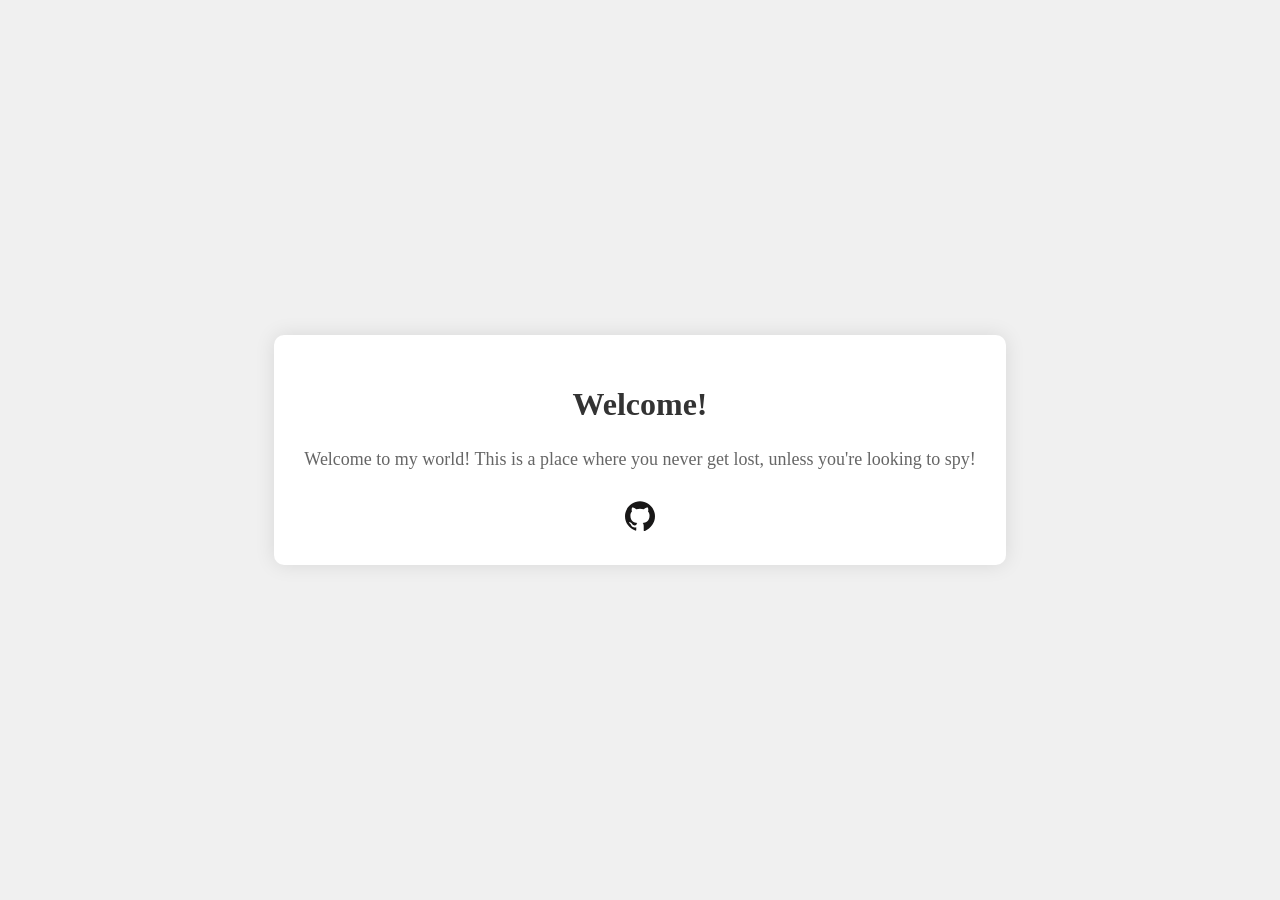
<file: index.html>
<!DOCTYPE html>
<html dir="ltr" lang="en">

<head>
  <meta charset="UTF-8">
  <title>Good Night Database</title>
  <meta name="viewport" content="width=device-width, initial-scale=1.0">
  <meta name="title" content="Good Night Database">
  <meta name="description" content="The text of Iranian good night in json file">
  <meta name="keywords" content="api, night, json, database, link-aggregator">
  <meta name="robots" content="index, follow, max-image-preview:large, max-snippet:-1, max-video-preview:-1">
  <meta name="theme-color" content="#ffffff">
  <meta property="og:type" content="website">
  <meta property="og:url" content="https://good-night-database.robonamari.com">
  <meta property="og:title" content="Good Night Database">
  <meta property="og:description" content="The text of Iranian good night in json file">
  <meta property="og:image" content="https://good-night-database.robonamari.com/favicon.ico">
  <meta property="og:site_name" content="Good Night Database">
  <link rel="canonical" href="https://good-night-database.robonamari.com">
  <link rel="icon" href="https://good-night-database.robonamari.com/favicon.ico" type="image/x-icon">
  <script type="application/ld+json">
    {
      "@context": "https://schema.org",
      "@type": "WebPage",
      "name": "Good Night Database",
      "url": "https://good-night-database.robonamari.com",
      "description": "The text of Iranian good night in json file",
      "inLanguage": "en",
      "publisher": {
        "@type": "Organization",
        "name": "robonamari",
        "url": "https://robonamari.com",
        "logo": {
          "@type": "ImageObject",
          "url": "https://robonamari.com/favicon.ico"
        }
      }
    }
  </script>
  <style>
    body {
      font-family: Shabnam;
      background-color: #f0f0f0;
      margin: 0;
      padding: 0;
      height: 100vh;
      display: flex;
      justify-content: center;
      align-items: center;
      text-align: center
    }

    main {
      background-color: #fff;
      padding: 30px;
      border-radius: 10px;
      box-shadow: 0 0 20px rgba(0, 0, 0, 0.1)
    }

    h1 {
      color: #333
    }

    p {
      color: #666;
      font-size: 18px;
      line-height: 1.6
    }

    a:hover {
      text-decoration: underline
    }

    .github-icon svg {
      width: 30px;
      height: 30px;
      fill: #181717;
      margin-top: 10px;
      transition: fill 0.3s
    }

    .github-icon:hover svg {
      fill: #007bff
    }
  </style>
</head>

<body>
  <main>
    <h1>Welcome!</h1>
    <p>Welcome to my world! This is a place where you never get lost, unless you're looking to spy!</p> <a
      href="https://github.com/robonamari/good-night-database" target="_blank" rel="noopener" class="github-icon"
      title="GitHub Project"> <svg viewBox="0 0 24 24" xmlns="http://www.w3.org/2000/svg">
        <path fill-rule="evenodd" clip-rule="evenodd"
          d="M12 .297C5.373.297 0 5.67 0 12.297c0 5.302 3.438 9.8 8.207 11.385.6.11.793-.26.793-.577v-2.023c-3.34.725-4.043-1.61-4.043-1.61-.546-1.387-1.333-1.756-1.333-1.756-1.09-.745.084-.729.084-.729 1.205.084 1.84 1.24 1.84 1.24 1.07 1.835 2.807 1.305 3.49.998.108-.776.418-1.305.76-1.605-2.665-.3-5.466-1.332-5.466-5.93 0-1.31.465-2.38 1.235-3.22-.123-.303-.535-1.524.116-3.176 0 0 1.008-.322 3.3 1.23a11.4 11.4 0 0 1 3.003-.404c1.02.005 2.045.137 3.003.404 2.29-1.552 3.295-1.23 3.295-1.23.653 1.652.24 2.873.118 3.176.77.84 1.232 1.91 1.232 3.22 0 4.61-2.804 5.626-5.476 5.92.43.37.81 1.102.81 2.385v3.53c0 .32.19.693.8.576C20.565 22.092 24 17.595 24 12.297 24 5.67 18.627.297 12 .297z">
      </svg> </a>
  </main>
</body>

</html>
</file>
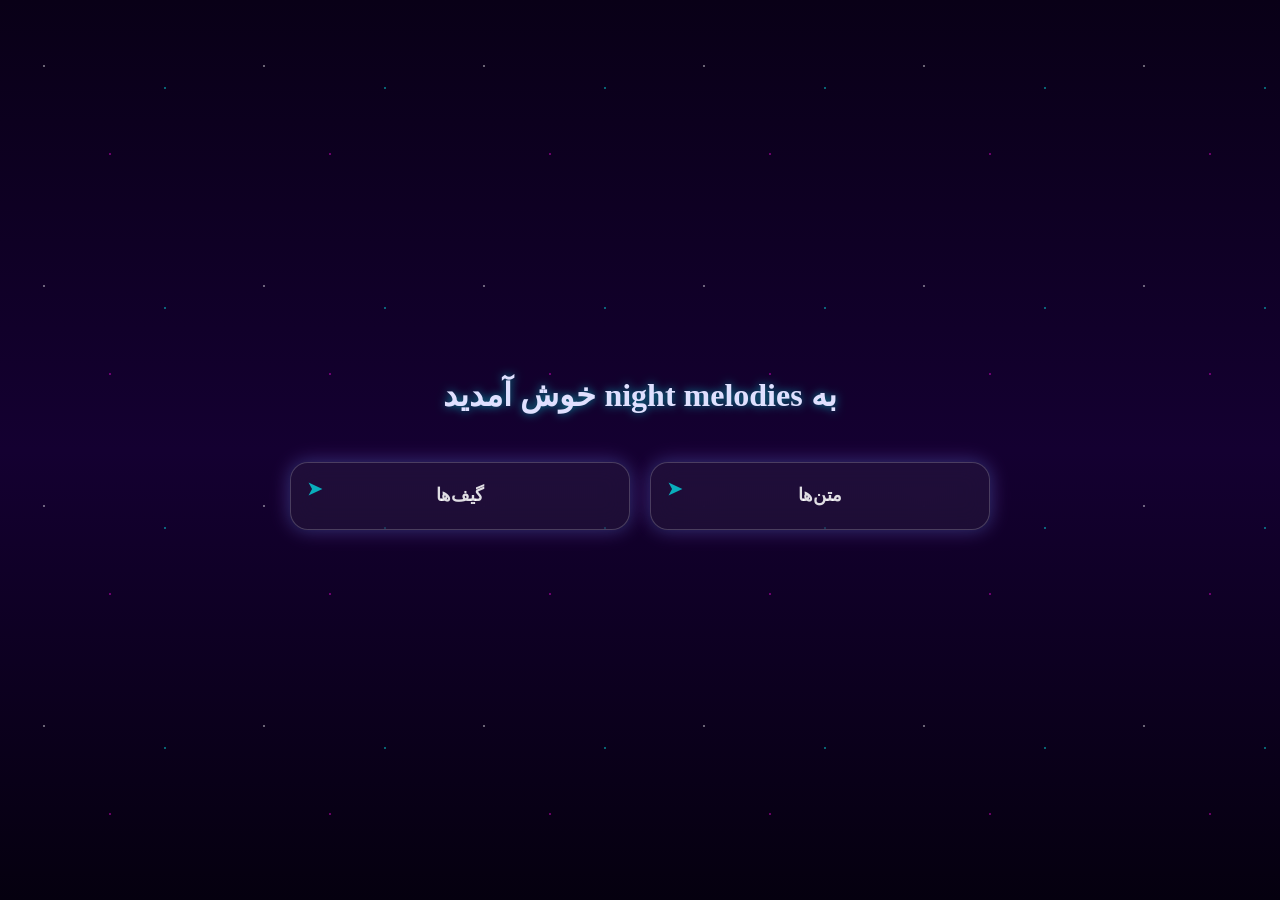
<file: app/index.html>
<!DOCTYPE html>
<html dir="rtl" lang="fa">

<head>
  <meta charset="UTF-8">
  <title>night melodies</title>
  <meta name="viewport" content="width=device-width, initial-scale=1.0">
  <meta name="title" content="night melodies">
  <meta name="description"
    content="در night melodies مجموعه‌ای آرامش‌بخش از متن‌های شبانه، گیف‌های خاص و دانلودهای کاربردی را تجربه کنید. با یک کلیک، دنیای شبانه را کشف کنید!">
  <meta name="keywords" content="night melodies, night quotes, gif collection, sleep database, relaxing downloads">
  <meta name="robots" content="index, follow, max-image-preview:large, max-snippet:-1, max-video-preview:-1">
  <meta name="theme-color" content="#6a00ff">
  <meta property="og:type" content="website">
  <meta property="og:url" content="https://good-night-database.robonamari.com/app/">
  <meta property="og:title" content="night melodies">
  <meta property="og:description"
    content="در night melodies مجموعه‌ای آرامش‌بخش از متن‌های شبانه، گیف‌های خاص و دانلودهای کاربردی را تجربه کنید. با یک کلیک، دنیای شبانه را کشف کنید!">
  <meta property="og:image" content="https://good-night-database.robonamari.com/favicon.ico">
  <meta property="og:site_name" content="night melodies">
  <link rel="canonical" href="https://good-night-database.robonamari.com/app/">
  <link rel="icon" href="https://good-night-database.robonamari.com/favicon.ico" type="image/x-icon">
  <link rel="manifest" href="/manifest.json">
  <script type="application/ld+json">
    {
      "@context": "https://schema.org",
      "@type": "WebPage",
      "name": "night melodies",
      "url": "https://good-night-database.robonamari.com/app/",
      "description": "در night melodies مجموعه‌ای آرامش‌بخش از متن‌های شبانه، گیف‌های خاص و دانلودهای کاربردی را تجربه کنید. با یک کلیک، دنیای شبانه را کشف کنید!",
      "inLanguage": "fa",
      "publisher": {
        "@type": "Organization",
        "name": "robonamari",
        "url": "https://robonamari.com",
        "logo": {
          "@type": "ImageObject",
          "url": "https://robonamari.com/favicon.ico"
        }
      }
    }
  </script>
  <style>
    body {
      margin: 0;
      padding: 0;
      background: linear-gradient(180deg, #090017 0%, #140031 50%, #05000f 100%);
      font-family: Shabnam;
      color: #e0e0ff;
      display: flex;
      flex-direction: column;
      align-items: center;
      justify-content: center;
      min-height: 100vh;
      overflow: hidden;
      position: relative;
      user-select: none
    }

    body::before {
      content: "";
      position: fixed;
      width: 100%;
      height: 100%;
      background-image:
        radial-gradient(1px 1px at 20% 30%, #ffffff 70%, transparent),
        radial-gradient(1px 1px at 75% 40%, #00ffff 70%, transparent),
        radial-gradient(1px 1px at 50% 70%, #ff00e1 70%, transparent);
      background-size: 220px 220px;
      background-repeat: repeat;
      animation: twinkle 12s linear infinite;
      z-index: -1;
      opacity: 0.4
    }

    h1 {
      font-size: 2rem;
      margin-bottom: 2rem;
      text-shadow: 0 0 10px #00ffff88
    }

    .menu {
      display: grid;
      grid-template-columns: repeat(auto-fit, minmax(200px, 1fr));
      gap: 1.2rem;
      width: 90%;
      max-width: 700px;
      padding: 1rem
    }

    .menu a {
      background: rgba(255, 255, 255, 0.05);
      border: 1px solid rgba(255, 255, 255, 0.2);
      backdrop-filter: blur(12px);
      text-decoration: none;
      color: #ffffffdd;
      padding: 1.4rem;
      border-radius: 18px;
      font-size: 1.1rem;
      font-weight: bold;
      text-align: center;
      transition: transform 0.25s ease, box-shadow 0.3s ease;
      box-shadow: 0 0 18px #00ffff33, 0 0 25px #ff00ff33;
      position: relative
    }

    .menu a:hover {
      transform: scale(1.06);
      box-shadow: 0 0 35px #00ffffaa, 0 0 40px #ff00ffaa
    }

    .menu a::before {
      content: "➤";
      position: absolute;
      left: 16px;
      top: 16px;
      color: #00ffffaa
    }

    @keyframes twinkle {

      0%,
      100% {
        opacity: 0.4
      }

      50% {
        opacity: 0.15
      }
    }

    @media (max-width: 480px) {
      h1 {
        font-size: 1.5rem
      }

      .menu a {
        font-size: 1rem;
        padding: 1rem
      }
    }
  </style>
</head>

<body>
  <h1>به night melodies خوش آمدید</h1>
  <div class="menu">
    <a href="texts">متن‌ها</a>
    <a href="#" id="installBtn" style="display:none;">نصب وب اپلیکیشن</a>
    <a href="gifs">گیف‌ها</a>
  </div>
  <script>
    let deferredPrompt;
    window.addEventListener("beforeinstallprompt", (e) => {
      e.preventDefault();
      deferredPrompt = e;
      document.getElementById("installBtn").style.display = "inline-block"
    });
    document.getElementById("installBtn").addEventListener("click", () => {
      if (deferredPrompt) {
        deferredPrompt.prompt()
      }
    });
    if (typeof navigator.serviceWorker !== "undefined") {
      navigator.serviceWorker.register("/sw.js")
    }
  </script>
</body>

</html>
</file>
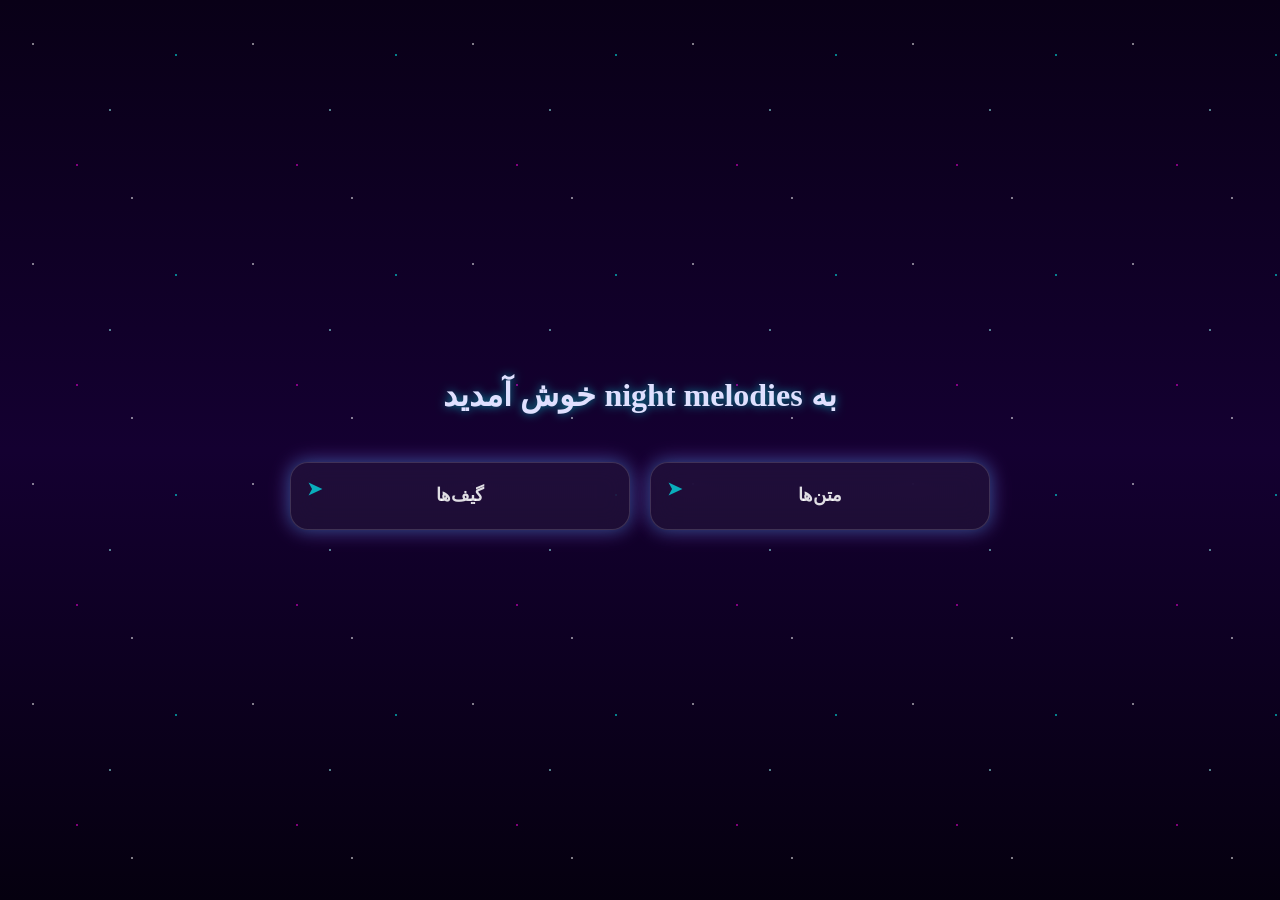
<file: public/index.html>
<!DOCTYPE html>
<html dir="rtl" lang="fa">

<head>
  <meta charset="UTF-8">
  <title>Night Melodies: متن شب بخیر و گیف شب بخیر</title>
  <meta name="viewport" content="width=device-width, initial-scale=1.0, user-scalable=no">
  <meta name="description"
    content="مجموعه‌ای از متن‌های زیبای شب بخیر و گیف‌های جذاب شب بخیر برای استوری، ارسال به عزیزان و اشتراک‌گذاری در چت‌ها.">
  <meta name="robots" content="index, follow, max-image-preview:large, max-snippet:-1, max-video-preview:-1">
  <meta name="theme-color" content="#6a00ff">
  <meta property="og:type" content="website">
  <meta property="og:url" content="https://good-night-database.robonamari.ir/">
  <meta property="og:title" content="Night Melodies: متن شب بخیر و گیف‌های شب بخیر">
  <meta property="og:description"
    content="مجموعه‌ای از متن‌های زیبای شب بخیر و گیف‌های جذاب شب بخیر برای استوری، ارسال به عزیزان و اشتراک‌گذاری در چت‌ها.">
  <meta property="og:image" content="https://good-night-database.robonamari.ir/favicon.ico">
  <meta property="og:site_name" content="Night Melodies">
  <link rel="canonical" href="https://good-night-database.robonamari.ir/">
  <link rel="icon" href="https://good-night-database.robonamari.ir/favicon.ico" type="image/x-icon">
  <link rel="manifest" href="manifest.json">
  <link rel="stylesheet" href="assets/css/common.css">
  <script type="application/ld+json">
      {
        "@context": "https://schema.org",
        "@type": "WebPage",
        "name": "night melodies",
        "url": "https://good-night-database.robonamari.ir/",
        "description": "مجموعه‌ای از متن‌های زیبای شب بخیر و گیف‌های جذاب شب بخیر برای استوری، ارسال به عزیزان و اشتراک‌گذاری در چت‌ها.",
        "inLanguage": "fa",
        "publisher": {
          "@type": "Organization",
          "name": "robonamari",
          "url": "https://robonamari.ir",
          "logo": {
            "@type": "ImageObject",
            "url": "https://robonamari.ir/favicon.ico"
          }
        }
      }
    </script>
  <style>
    body {
      display: flex;
      flex-direction: column;
      align-items: center;
      justify-content: center;
    }

    h1 {
      font-size: 2rem;
      margin-bottom: 2rem;
      text-shadow: 0 0 10px #00ffff88
    }

    .menu {
      display: grid;
      grid-template-columns: repeat(auto-fit, minmax(200px, 1fr));
      gap: 1.2rem;
      width: 90%;
      max-width: 700px;
      padding: 1rem
    }

    .menu a {
      -webkit-user-drag: none;
      text-decoration: none;
      color: #ffffffdd;
      padding: 1.4rem;
      font-size: 1.1rem;
      font-weight: bold;
      text-align: center;
      position: relative
    }

    .menu a::before {
      content: "➤";
      position: absolute;
      left: 16px;
      top: 16px;
      color: #00ffffaa
    }

    @media (max-width: 480px) {
      h1 {
        font-size: 1.5rem
      }

      .menu a {
        font-size: 1rem;
        padding: 1rem
      }
    }
  </style>
</head>

<body>
  <h1>به night melodies خوش آمدید</h1>
  <div class="menu">
    <a href="texts">متن‌ها</a>
    <a href="gifs">گیف‌ها</a>
  </div>
  <script>
    if (typeof navigator.serviceWorker !== "undefined") {
      navigator.serviceWorker.register("sw.js")
    }
  </script>
</body>

</html>
</file>
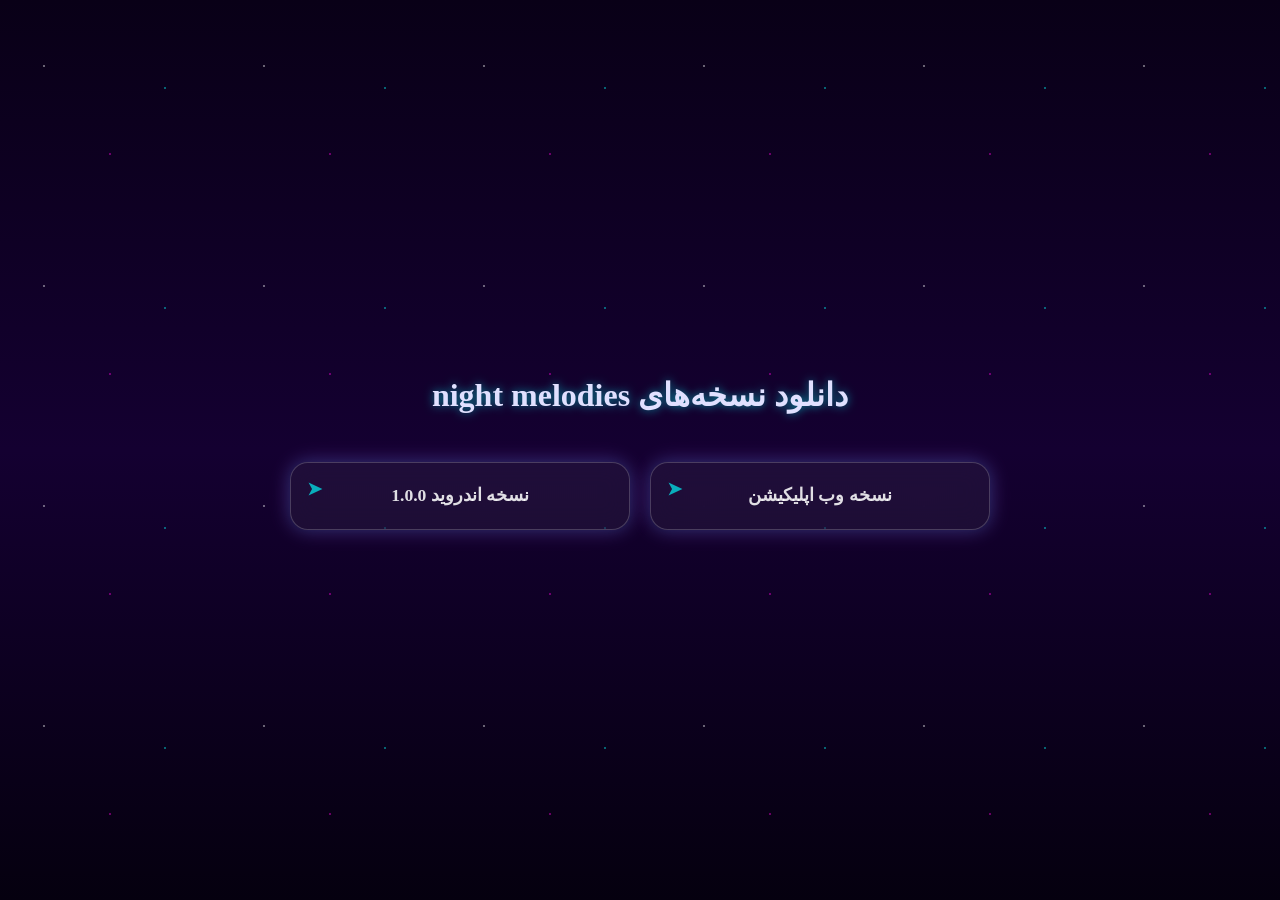
<file: app/download/index.html>
<!DOCTYPE html>
<html dir="rtl" lang="fa">

<head>
  <meta charset="UTF-8">
  <title>night melodies - دانلود نسخه‌ها</title>
  <meta name="viewport" content="width=device-width, initial-scale=1.0">
  <meta name="title" content="night melodies - دانلود نسخه‌ها">
  <meta name="description" content="دانلود نسخه‌های وب اپلیکیشن و اندروید night melodies با یک کلیک. نسخه‌های اصلی و به‌روز را از اینجا دریافت کنید.">
  <meta name="keywords" content="night melodies, دانلود وب اپلیکیشن, دانلود اندروید, night melodies android, night melodies webapp">
  <meta name="robots" content="index, follow, max-image-preview:large, max-snippet:-1, max-video-preview:-1">
  <meta name="theme-color" content="#6a00ff">
  <meta property="og:type" content="website">
  <meta property="og:url" content="https://good-night-database.robonamari.com/app/downloads/">
  <meta property="og:title" content="night melodies - دانلود نسخه‌ها">
  <meta property="og:description" content="دانلود نسخه‌های وب اپلیکیشن و اندروید night melodies با یک کلیک. نسخه‌های اصلی و به‌روز را از اینجا دریافت کنید.">
  <meta property="og:image" content="https://good-night-database.robonamari.com/favicon.ico">
  <meta property="og:site_name" content="night melodies">
  <link rel="canonical" href="https://good-night-database.robonamari.com/app/downloads/">
  <link rel="icon" href="https://good-night-database.robonamari.com/favicon.ico" type="image/x-icon">
  <link rel="manifest" href="/manifest.json">
  <style>
    body {
      margin: 0;
      padding: 0;
      background: linear-gradient(180deg, #090017 0%, #140031 50%, #05000f 100%);
      font-family: Shabnam;
      color: #e0e0ff;
      display: flex;
      flex-direction: column;
      align-items: center;
      justify-content: center;
      min-height: 100vh;
      overflow: hidden;
      position: relative;
    }
    body::before {
      content: "";
      position: fixed;
      width: 100%;
      height: 100%;
      background-image:
        radial-gradient(1px 1px at 20% 30%, #ffffff 70%, transparent),
        radial-gradient(1px 1px at 75% 40%, #00ffff 70%, transparent),
        radial-gradient(1px 1px at 50% 70%, #ff00e1 70%, transparent);
      background-size: 220px 220px;
      background-repeat: repeat;
      animation: twinkle 12s linear infinite;
      z-index: -1;
      opacity: 0.4;
    }
    h1 {
      font-size: 2rem;
      margin-bottom: 2rem;
      text-shadow: 0 0 10px #00ffff88;
    }
    .menu {
      display: grid;
      grid-template-columns: repeat(auto-fit, minmax(200px, 1fr));
      gap: 1.2rem;
      width: 90%;
      max-width: 700px;
      padding: 1rem;
    }
    .menu a {
      background: rgba(255, 255, 255, 0.05);
      border: 1px solid rgba(255, 255, 255, 0.2);
      backdrop-filter: blur(12px);
      text-decoration: none;
      color: #ffffffdd;
      padding: 1.4rem;
      border-radius: 18px;
      font-size: 1.1rem;
      font-weight: bold;
      text-align: center;
      transition: transform 0.25s ease, box-shadow 0.3s ease;
      box-shadow: 0 0 18px #00ffff33, 0 0 25px #ff00ff33;
      position: relative;
    }
    .menu a:hover {
      transform: scale(1.06);
      box-shadow: 0 0 35px #00ffffaa, 0 0 40px #ff00ffaa;
    }
    .menu a::before {
      content: "➤";
      position: absolute;
      left: 16px;
      top: 16px;
      color: #00ffffaa;
    }
    @keyframes twinkle {
      0%, 100% { opacity: 0.4; }
      50% { opacity: 0.15; }
    }
    @media (max-width: 480px) {
      h1 {
        font-size: 1.5rem;
      }
      .menu a {
        font-size: 1rem;
        padding: 1rem;
      }
    }
  </style>
</head>

<body>
  <h1>دانلود نسخه‌های night melodies</h1>
  <div class="menu"> <a href="">نسخه وب اپلیکیشن</a> <a href="night_melodies.apk">نسخه اندروید 1.0.0</a> </div>
  <script>
    if (typeof navigator.serviceWorker !== 'undefined') {
      navigator.serviceWorker.register('/sw.js')
    }
  </script>
</body>

</html>
</file>
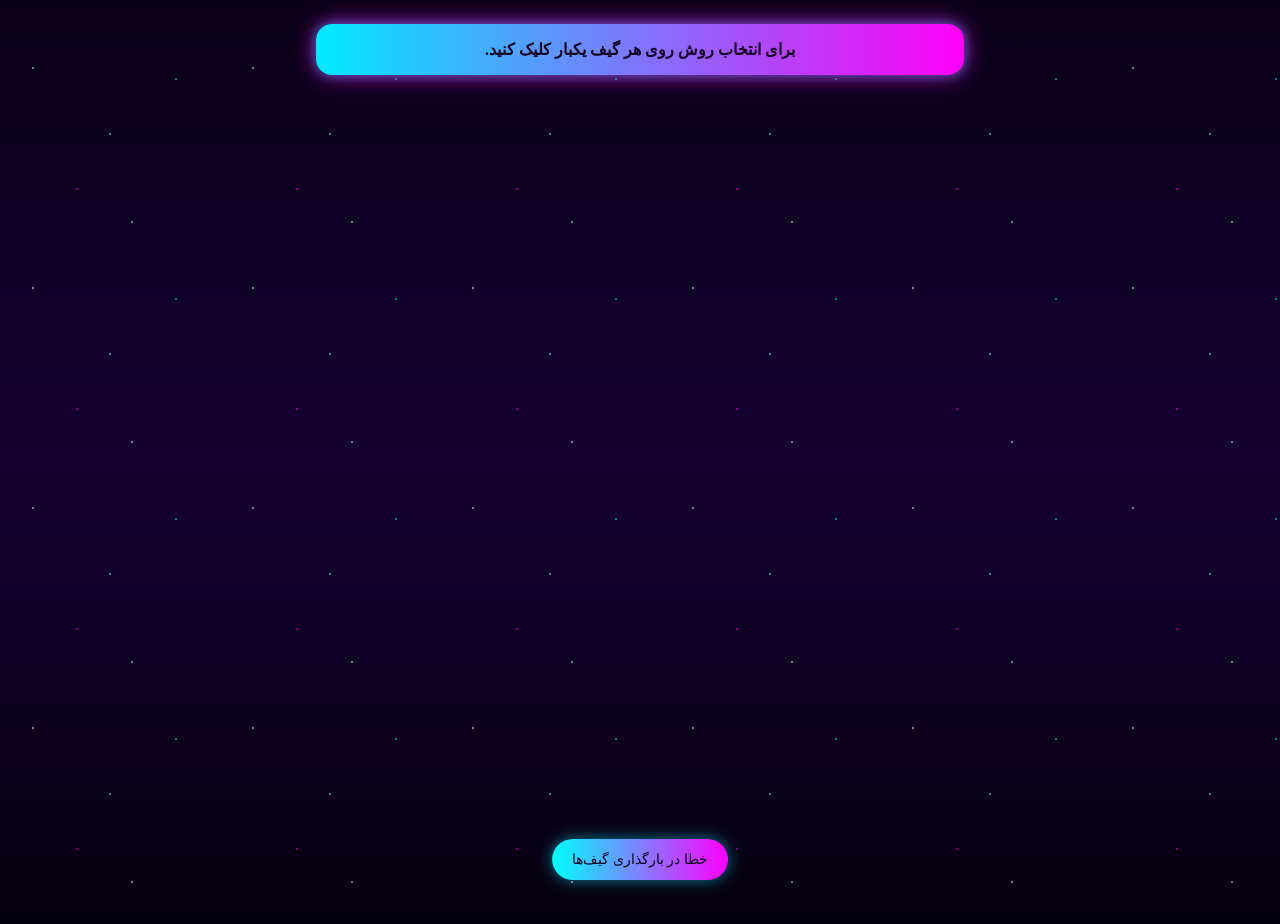
<file: app/gifs/index.html>
<!DOCTYPE html>
<html dir="rtl" lang="fa">

<head>
  <meta charset="UTF-8">
  <title>گیف‌های شبانه | night melodies</title>
  <meta name="viewport" content="width=device-width, initial-scale=1.0">
  <meta name="title" content="گیف‌های شبانه | night melodies">
  <meta name="description" content="گلچینی از گیف‌های زیبا و آرامش‌بخش شبانه برای استفاده در استوری، کپشن و اشتراک‌گذاری. لینک هر گیف با یک کلیک کپی می‌شود تا راحت‌تر استفاده کنید.">
  <meta name="keywords" content="گیف شبانه, گیف آرامش‌بخش, گیف برای استوری, گیف شب, لینک گیف">
  <meta name="robots" content="index, follow, max-image-preview:large, max-snippet:-1, max-video-preview:-1">
  <meta name="theme-color" content="#6a00ff">
  <meta property="og:type" content="website">
  <meta property="og:url" content="https://good-night-database.robonamari.com/app/gifs/">
  <meta property="og:title" content="گیف‌های شبانه | night melodies">
  <meta property="og:description" content="گلچینی از گیف‌های زیبا و آرامش‌بخش شبانه برای استفاده در استوری، کپشن و اشتراک‌گذاری. لینک هر گیف با یک کلیک کپی می‌شود تا راحت‌تر استفاده کنید.">
  <meta property="og:image" content="https://good-night-database.robonamari.com/favicon.ico">
  <meta property="og:site_name" content="night melodies">
  <link rel="canonical" href="https://good-night-database.robonamari.com/app/gifs/">
  <link rel="icon" href="https://good-night-database.robonamari.com/favicon.ico" type="image/x-icon">
  <link rel="manifest" href="/manifest.json">
  <link rel="preload" href="https://good-night-database.robonamari.com/database.json" as="fetch" type="application/json" crossorigin>
  <style>
    body {
      margin: 0;
      padding: 0;
      background: linear-gradient(180deg, #090017 0%, #140031 50%, #05000f 100%);
      font-family: Shabnam;
      color: #e0e0ff;
      overflow-x: hidden;
      min-height: 100vh;
      position: relative;
    }
    body::before {
      content: "";
      position: fixed;
      width: 100%;
      height: 100%;
      background-image:
        radial-gradient(1px 1px at 15% 20%, #ffffff 70%, transparent),
        radial-gradient(1px 1px at 80% 25%, #00ffff 70%, transparent),
        radial-gradient(1px 1px at 35% 75%, #ff00e1 70%, transparent),
        radial-gradient(1px 1px at 60% 90%, #ffffff 70%, transparent),
        radial-gradient(1px 1px at 50% 50%, #9effff 70%, transparent);
      background-repeat: repeat;
      background-size: 220px 220px;
      animation: cyberTwinkle 12s infinite linear;
      z-index: -1;
      opacity: 0.5;
    }
    .notice {
      background: linear-gradient(to right, #00eaff, #ff00f7);
      color: #12001f;
      padding: 1rem 1.5rem;
      font-weight: bold;
      font-size: 1rem;
      border-radius: 16px;
      margin: 1.5rem auto;
      max-width: 600px;
      text-align: center;
      box-shadow: 0 0 25px #ff00f7aa, 0 0 12px #00eaff99;
    }
    .gif-card {
      background: rgba(255, 255, 255, 0.05);
      backdrop-filter: blur(10px);
      border: 1px solid rgba(255, 255, 255, 0.15);
      margin: 1.5rem auto;
      padding: 1rem;
      max-width: 400px;
      border-radius: 18px;
      box-shadow: 0 0 18px #00ffff55, 0 0 25px #ff00ff44;
      cursor: pointer;
      transition: transform 0.25s ease, box-shadow 0.3s ease;
      position: relative;
      overflow: hidden;
      display: flex;
      align-items: center;
      justify-content: center;
    }
    .gif-card:hover {
      transform: scale(1.04);
      box-shadow: 0 0 35px #00ffffaa, 0 0 40px #ff00ffaa;
    }
    .gif-card img {
      max-width: 100%;
      border-radius: 12px;
    }
    .toast {
      position: fixed;
      bottom: 20px;
      left: 50%;
      transform: translateX(-50%);
      background: linear-gradient(90deg, #00ffff, #ff00ff);
      color: #0d001e;
      padding: 0.75rem 1.25rem;
      border-radius: 30px;
      font-size: 0.9rem;
      opacity: 0;
      transition: opacity 0.3s ease;
      z-index: 9999;
      box-shadow: 0 0 15px #00eaff88;
    }
    .toast.show {
      opacity: 1;
    }
    @keyframes cyberTwinkle {
      0%,
      100% {
        opacity: 0.6;
      }

      50% {
        opacity: 0.2;
      }
    }
    @media (max-width: 480px) {
      .gif-card {
        max-width: 90%;
        margin: 1rem auto;
      }
    }
    #modal {
      display: none;
      position: fixed;
      top: 0;
      left: 0;
      width: 100%;
      height: 100%;
      background: rgba(0, 0, 0, 0.7);
      align-items: center;
      justify-content: center;
      z-index: 10000;
      direction: rtl;
    }
    #modalContent {
      background: #1a0033;
      padding: 20px;
      border-radius: 15px;
      max-width: 320px;
      text-align: center;
      color: #e0e0ff;
      font-family: Shabnam;
    }
    #modalContent p {
      margin-bottom: 20px;
    }
    #modalContent button {
      margin: 0 10px;
      padding: 10px 20px;
      border: none;
      border-radius: 10px;
      cursor: pointer;
      font-weight: bold;
      font-family: Shabnam;
      font-size: 1rem;
    }
    #downloadBtn {
      background-color: #00ffff;
      color: #12001f;
    }
    #copyBtn {
      background-color: #ff00ff;
      color: #12001f;
    }
    #closeModal {
      margin-top: 15px;
      background: none;
      border: none;
      color: #e0e0ff;
      cursor: pointer;
      font-size: 0.9rem;
    }
  </style>
</head>

<body>
  <div class="container">
    <div class="notice">برای انتخاب روش روی هر گیف یکبار کلیک کنید.</div>
  </div>
  <div id="modal">
    <div id="modalContent">
      <p>چه کاری می‌خواهید انجام دهید؟</p> <button id="downloadBtn">دانلود</button> <button id="copyBtn">کپی لینک</button> <br> <button id="closeModal">انصراف</button>
    </div>
  </div>
  <div class="toast" id="toast">لینک کپی شد!</div>
  <script>
    let currentGifUrl = null;
    const showToast = m => {
      const t = document.getElementById("toast");
      t.textContent = m;
      t.classList.add("show");
      setTimeout(() => t.classList.remove("show"), 2000);
    };
    const showModal = url => {
      currentGifUrl = url;
      document.getElementById("modal").style.display = "flex";
    };
    const hideModal = () => {
      document.getElementById("modal").style.display = "none";
      currentGifUrl = null;
    };
    const copyGIF = async u => {
      try {
        await navigator.clipboard.writeText(u);
        showToast("لینک کپی شد!");
      } catch {
        showToast("کپی نشد!");
      }
    };
    const downloadGIF = u => {
      const a = document.createElement("a");
      a.href = u;
      a.download = u.split("/").pop();
      document.body.append(a);
      a.click();
      a.remove();
      showToast("دانلود آغاز شد!");
    };
    async function loadGIFs() {
      try {
        const { gifs } = await (await fetch("https://good-night-database.robonamari.com/database.json")).json();
        const c = document.querySelector(".container");
        gifs.forEach((u, i) => {
          const d = document.createElement("div");
          d.className = "gif-card";
          const img = document.createElement("img");
          img.src = u;
          img.alt = "GIF";
          i === 0 ? (img.loading = "eager", img.decoding = "async", img.setAttribute("fetchpriority", "high")) : img.loading = "lazy";
          d.onclick = () => showModal(u);
          d.append(img);
          c.append(d);
        });
      } catch (e) {
        console.error(e);
        showToast("خطا در بارگذاری گیف‌ها");
      }
    }
    document.addEventListener("DOMContentLoaded", () => {
      document.getElementById("closeModal").onclick = hideModal;
      document.getElementById("copyBtn").onclick = () => { if (currentGifUrl) copyGIF(currentGifUrl); hideModal(); };
      document.getElementById("downloadBtn").onclick = () => { if (currentGifUrl) downloadGIF(currentGifUrl); hideModal(); };
    });
    loadGIFs();
    if (typeof navigator.serviceWorker !== "undefined") {
      navigator.serviceWorker.register("/sw.js")
    }
  </script>
</body>

</html>
</file>
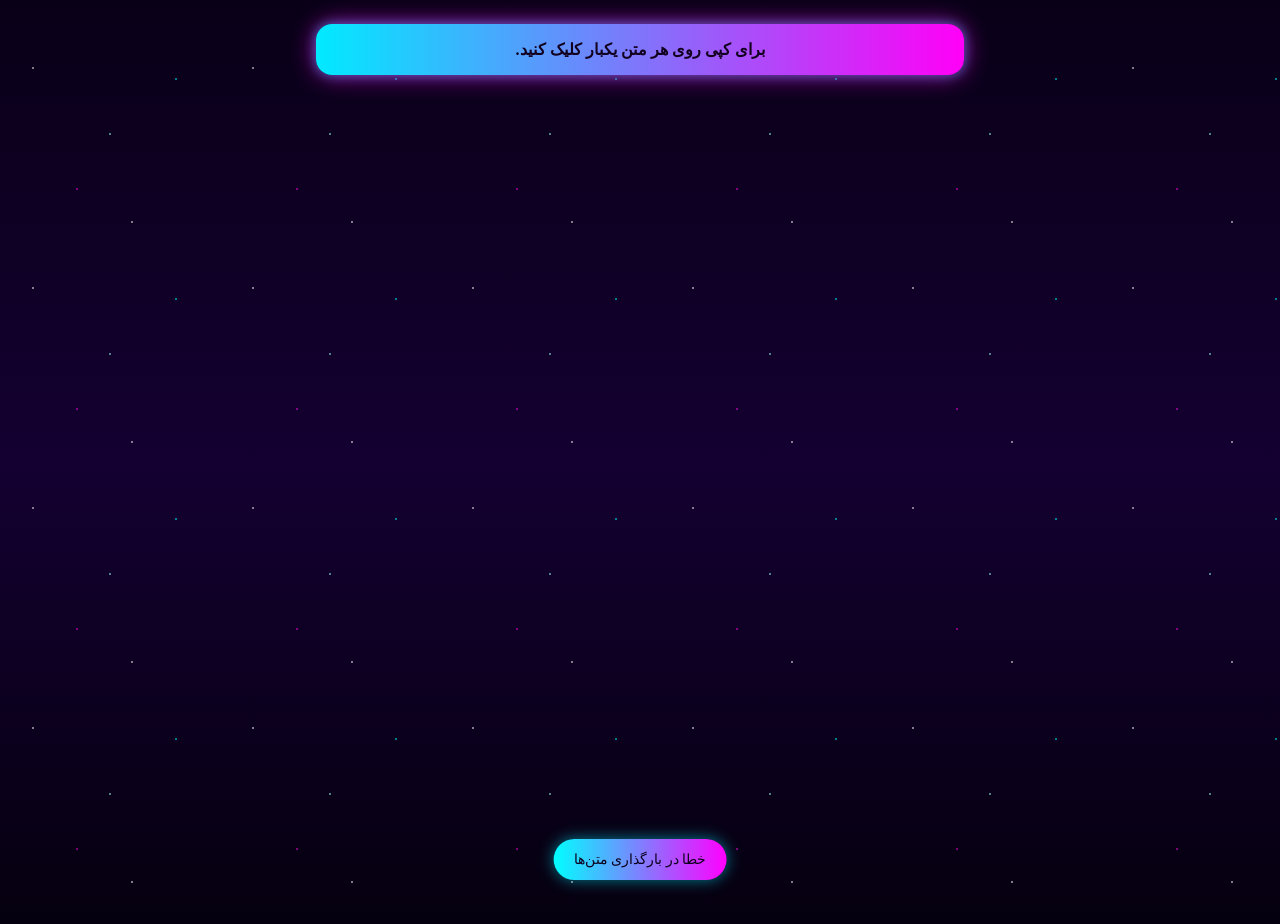
<file: app/texts/index.html>
<!DOCTYPE html>
<html dir="rtl" lang="fa">

<head>
  <meta charset="UTF-8">
  <title>متن‌های شبانه | night melodies</title>
  <meta name="viewport" content="width=device-width, initial-scale=1.0">
  <meta name="title" content="متن‌های شبانه | night melodies">
  <meta name="description" content="گلچین متن‌های شبانه‌ی خاص برای آرامش، کپشن، استوری و اشتراک‌گذاری. کپی با یک کلیک.">
  <meta name="keywords" content="night melodies, متن شب, استوری شبانه, کپشن احساسی, متن برای شب">
  <meta name="robots" content="index, follow, max-image-preview:large, max-snippet:-1, max-video-preview:-1">
  <meta name="theme-color" content="#6a00ff">
  <meta property="og:type" content="website">
  <meta property="og:url" content="https://good-night-database.robonamari.com/app/texts/">
  <meta property="og:title" content="متن‌های شبانه | night melodies">
  <meta property="og:description" content="گلچین متن‌های شبانه‌ی خاص برای آرامش، کپشن، استوری و اشتراک‌گذاری. کپی با یک کلیک.">
  <meta property="og:image" content="https://good-night-database.robonamari.com/favicon.ico">
  <meta property="og:site_name" content="night melodies">
  <link rel="canonical" href="https://good-night-database.robonamari.com/app/texts/">
  <link rel="icon" href="https://good-night-database.robonamari.com/favicon.ico" type="image/x-icon">
  <link rel="manifest" href="/manifest.json">
  <link rel="preload" href="https://good-night-database.robonamari.com/database.json" as="fetch" type="application/json" crossorigin>
  <style>
    body {
      margin: 0;
      padding: 0;
      background: linear-gradient(180deg, #090017 0%, #140031 50%, #05000f 100%);
      font-family: Shabnam;
      color: #e0e0ff;
      overflow-x: hidden;
      min-height: 100vh;
      position: relative;
    }
    body::before {
      content: "";
      position: fixed;
      width: 100%;
      height: 100%;
      background-image:
        radial-gradient(1px 1px at 15% 20%, #ffffff 70%, transparent),
        radial-gradient(1px 1px at 80% 25%, #00ffff 70%, transparent),
        radial-gradient(1px 1px at 35% 75%, #ff00e1 70%, transparent),
        radial-gradient(1px 1px at 60% 90%, #ffffff 70%, transparent),
        radial-gradient(1px 1px at 50% 50%, #9effff 70%, transparent);
      background-repeat: repeat;
      background-size: 220px 220px;
      animation: cyberTwinkle 12s infinite linear;
      z-index: -1;
      opacity: 0.5;
    }
    .notice {
      background: linear-gradient(to right, #00eaff, #ff00f7);
      color: #12001f;
      padding: 1rem 1.5rem;
      font-weight: bold;
      font-size: 1rem;
      border-radius: 16px;
      margin: 1.5rem auto;
      max-width: 600px;
      text-align: center;
      box-shadow: 0 0 25px #ff00f7aa, 0 0 12px #00eaff99;
    }
    .card {
      background: rgba(255, 255, 255, 0.06);
      backdrop-filter: blur(16px);
      border: 1px solid rgba(255, 255, 255, 0.15);
      margin: 1.5rem auto;
      padding: 1.4rem;
      font-size: 1.2rem;
      line-height: 2;
      max-width: 600px;
      border-radius: 22px;
      box-shadow: 0 0 18px #00ffff55, 0 0 35px #ff00ff44;
      cursor: pointer;
      transition: transform 0.25s ease, box-shadow 0.3s ease;
      color: #ffffffdd;
      position: relative;
      overflow: hidden;
    }
    .card:hover {
      transform: scale(1.04);
      box-shadow: 0 0 40px #00ffffaa, 0 0 50px #ff00ffaa;
    }
    .card:active {
      transform: scale(0.97);
    }
    .card::before {
      content: "✦";
      position: absolute;
      top: -15px;
      left: -15px;
      font-size: 2rem;
      color: #00eaff;
      opacity: 0.4;
      animation: pulseNeon 3s infinite ease-in-out;
    }
    .card::after {
      content: "✧";
      position: absolute;
      bottom: -15px;
      right: -15px;
      font-size: 1.8rem;
      color: #ff00ff;
      opacity: 0.4;
      animation: pulseNeon 4s infinite ease-in-out;
    }
    .toast {
      position: fixed;
      bottom: 20px;
      left: 50%;
      transform: translateX(-50%);
      background: linear-gradient(90deg, #00ffff, #ff00ff);
      color: #0d001e;
      padding: 0.75rem 1.25rem;
      border-radius: 30px;
      font-size: 0.9rem;
      opacity: 0;
      transition: opacity 0.3s ease;
      z-index: 9999;
      box-shadow: 0 0 15px #00eaff88;
    }
    .toast.show {
      opacity: 1;
    }
    @keyframes cyberTwinkle {
      0%, 100% { opacity: 0.6; }
      50% { opacity: 0.2; }
    }
    @keyframes pulseNeon {
      0%, 100% { transform: scale(1); opacity: 0.4; }
      50% { transform: scale(1.5); opacity: 1; }
    }
    @media (max-width: 480px) {
      .card {
        font-size: 1.05rem;
        padding: 1rem;
      }
      .notice {
        font-size: 0.95rem;
        padding: 0.7rem 1rem;
      }
    }
  </style>
</head>

<body>
  <div class="container">
    <div class="notice">برای کپی روی هر متن یکبار کلیک کنید.</div>
  </div>
  <div class="toast" id="toast">متن کپی شد!</div>
  <script>
    async function loadTexts() {
      try {
        const { texts } = await (await fetch("https://good-night-database.robonamari.com/database.json")).json();
        const c = document.querySelector(".container");
        texts.forEach(t => {
          const d = document.createElement("div");
          d.className = "card";
          d.textContent = t;
          d.onclick = () => copyText(t);
          c.appendChild(d);
        });
      } catch (e) {
        console.error(e);
        showToast("خطا در بارگذاری متن‌ها");
      }
    }
    const copyText = t =>
      navigator.clipboard.writeText(t)
        .then(() => showToast("متن کپی شد!"))
        .catch(() => showToast("کپی نشد!"));
    const showToast = m => {
      const t = document.getElementById("toast");
      t.textContent = m;
      t.classList.add("show");
      setTimeout(() => t.classList.remove("show"), 2000);
    };
    loadTexts();
    if (typeof navigator.serviceWorker !== "undefined") {
      navigator.serviceWorker.register("/sw.js")
    }
  </script>
</body>

</html>
</file>
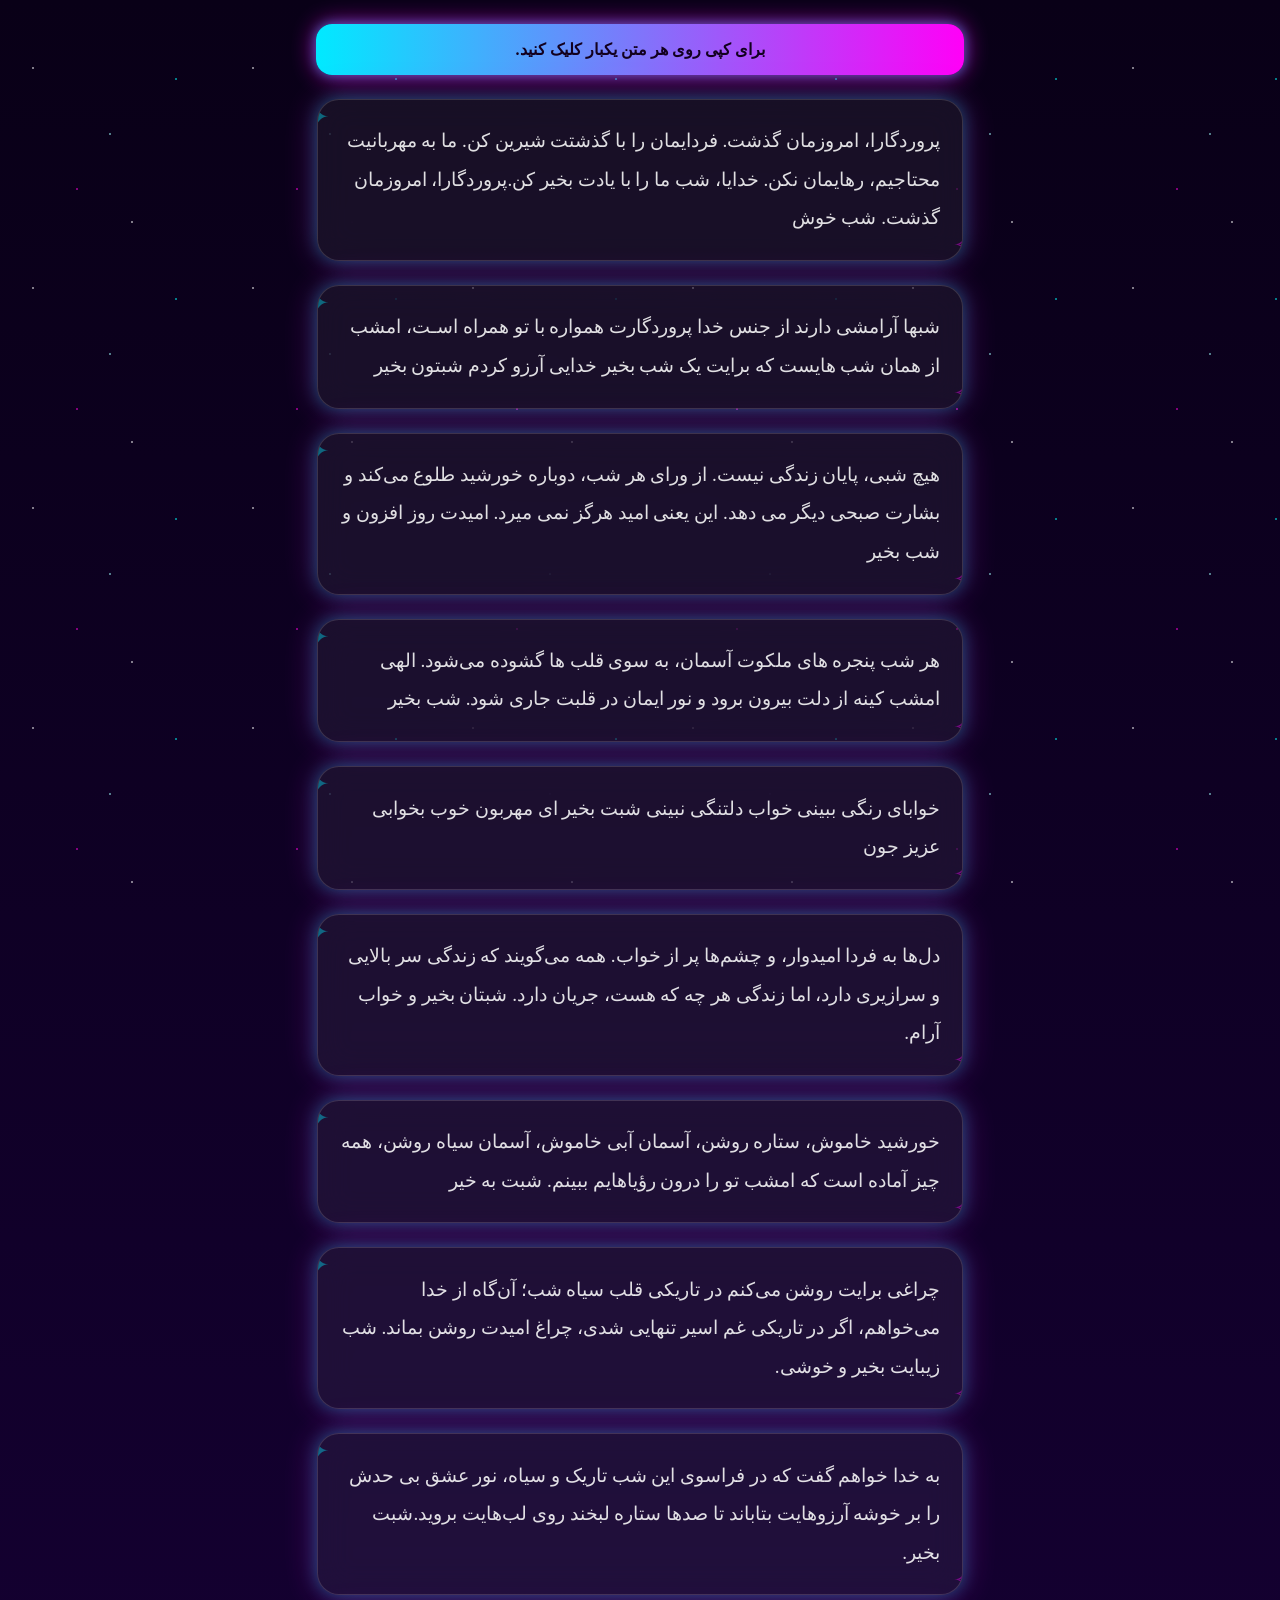
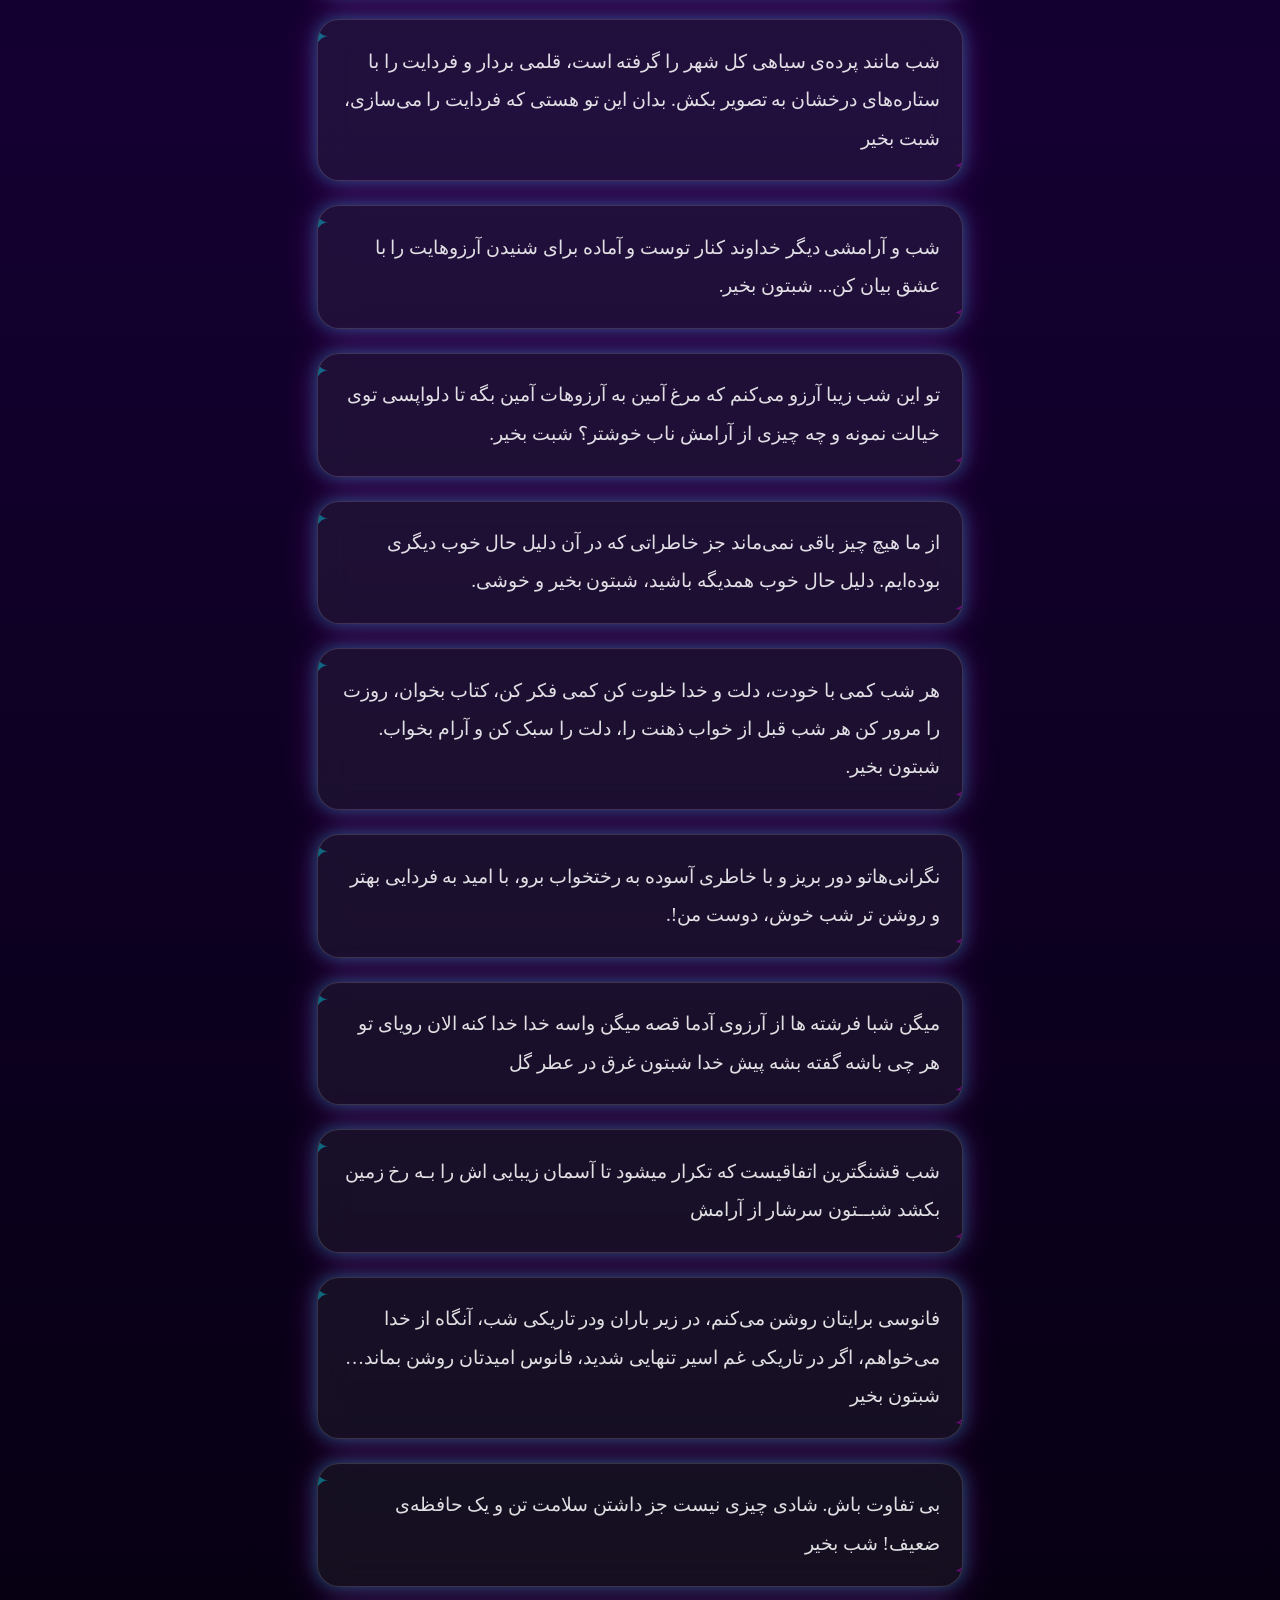
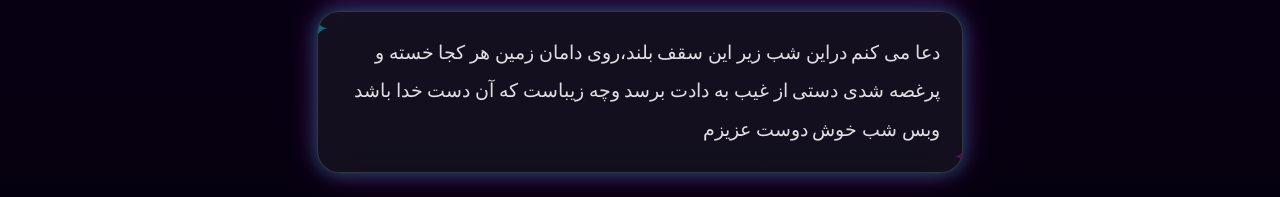
<file: app/texts.html>
<!DOCTYPE html>
<html dir="rtl" lang="fa">

<head>
  <meta charset="UTF-8">
  <title>متن‌های شبانه | night melodies</title>
  <meta name="viewport" content="width=device-width, initial-scale=1.0">
  <meta name="title" content="متن‌های شبانه | night melodies">
  <meta name="description" content="گلچین متن‌های شبانه‌ی خاص برای آرامش، کپشن، استوری و اشتراک‌گذاری. کپی با یک کلیک.">
  <meta name="keywords" content="night melodies, متن شب, استوری شبانه, کپشن احساسی, متن برای شب">
  <meta name="robots" content="index, follow, max-image-preview:large, max-snippet:-1, max-video-preview:-1">
  <meta name="theme-color" content="#6a00ff">
  <meta property="og:type" content="website">
  <meta property="og:url" content="https://good-night-database.robonamari.com/app/texts">
  <meta property="og:title" content="متن‌های شبانه | night melodies">
  <meta property="og:description"
    content="گلچین متن‌های شبانه‌ی خاص برای آرامش، کپشن، استوری و اشتراک‌گذاری. کپی با یک کلیک.">
  <meta property="og:image" content="https://good-night-database.robonamari.com/favicon.ico">
  <meta property="og:site_name" content="night melodies">
  <link rel="canonical" href="https://good-night-database.robonamari.com/app/texts">
  <link rel="icon" href="https://good-night-database.robonamari.com/favicon.ico" type="image/x-icon">
  <link rel="manifest" href="/manifest.json">
  <style>
    body {
      margin: 0;
      padding: 0;
      background: linear-gradient(180deg, #090017 0%, #140031 50%, #05000f 100%);
      font-family: Shabnam;
      color: #e0e0ff;
      overflow-x: hidden;
      min-height: 100vh;
      position: relative;
      user-select: none
    }

    body::before {
      content: "";
      position: fixed;
      width: 100%;
      height: 100%;
      background-image:
        radial-gradient(1px 1px at 15% 20%, #ffffff 70%, transparent),
        radial-gradient(1px 1px at 80% 25%, #00ffff 70%, transparent),
        radial-gradient(1px 1px at 35% 75%, #ff00e1 70%, transparent),
        radial-gradient(1px 1px at 60% 90%, #ffffff 70%, transparent),
        radial-gradient(1px 1px at 50% 50%, #9effff 70%, transparent);
      background-repeat: repeat;
      background-size: 220px 220px;
      animation: cyberTwinkle 12s infinite linear;
      z-index: -1;
      opacity: 0.5
    }

    .notice {
      background: linear-gradient(to right, #00eaff, #ff00f7);
      color: #12001f;
      padding: 1rem 1.5rem;
      font-weight: bold;
      font-size: 1rem;
      border-radius: 16px;
      margin: 1.5rem auto;
      max-width: 600px;
      text-align: center;
      box-shadow: 0 0 25px #ff00f7aa, 0 0 12px #00eaff99
    }

    .card {
      background: rgba(255, 255, 255, 0.06);
      backdrop-filter: blur(16px);
      border: 1px solid rgba(255, 255, 255, 0.15);
      margin: 1.5rem auto;
      padding: 1.4rem;
      font-size: 1.2rem;
      line-height: 2;
      max-width: 600px;
      border-radius: 22px;
      box-shadow: 0 0 18px #00ffff55, 0 0 35px #ff00ff44;
      cursor: pointer;
      transition: transform 0.25s ease, box-shadow 0.3s ease;
      color: #ffffffdd;
      position: relative;
      overflow: hidden
    }

    .card:hover {
      transform: scale(1.04);
      box-shadow: 0 0 40px #00ffffaa, 0 0 50px #ff00ffaa
    }

    .card:active {
      transform: scale(0.97)
    }

    .card::before {
      content: "✦";
      position: absolute;
      top: -15px;
      left: -15px;
      font-size: 2rem;
      color: #00eaff;
      opacity: 0.4;
      animation: pulseNeon 3s infinite ease-in-out
    }

    .card::after {
      content: "✧";
      position: absolute;
      bottom: -15px;
      right: -15px;
      font-size: 1.8rem;
      color: #ff00ff;
      opacity: 0.4;
      animation: pulseNeon 4s infinite ease-in-out
    }

    @keyframes cyberTwinkle {

      0%,
      100% {
        opacity: 0.6
      }

      50% {
        opacity: 0.2
      }
    }

    @keyframes pulseNeon {

      0%,
      100% {
        transform: scale(1);
        opacity: 0.4
      }

      50% {
        transform: scale(1.5);
        opacity: 1
      }
    }

    @media (max-width: 480px) {
      .notice {
        font-size: 0.95rem;
        padding: 0.7rem 1rem
      }

      .card {
        font-size: 1.05rem;
        padding: 1rem
      }
    }
  </style>
</head>

<body>
  <div class="container">
    <div class="notice">برای کپی روی هر متن یکبار کلیک کنید.</div>
  </div>
  <script>
    const isAndroid = /Android/i.test(navigator.userAgent);
    const showMessage = async (msg) => {
      if (isAndroid) return;
      if (Notification.permission === "default") {
        const permission = await Notification.requestPermission();
        if (permission !== "granted") return
      }
      if (Notification.permission === "granted") {
        const notif = new Notification(msg);
        setTimeout(() => notif.close(), 3000)
      }
    };
    const copyText = async (text) => {
      try {
        await navigator.clipboard.writeText(text);
        showMessage("متن کپی شد!")
      } catch {
        showMessage("کپی نشد!")
      }
    };
    const loadTexts = async () => {
      try {
        const res = await fetch("../../database.json");
        const data = await res.json();
        const container = document.querySelector(".container");
        data.texts.forEach((text) => {
          const card = document.createElement("div");
          card.className = "card";
          card.textContent = text;
          card.addEventListener("click", () => copyText(text), { passive: true });
          container.appendChild(card)
        })
      } catch (e) {
        console.error(e);
        showMessage("خطا در بارگذاری متن‌ها")
      }
    };
    document.addEventListener("DOMContentLoaded", loadTexts);
    if (typeof navigator.serviceWorker !== "undefined") {
      navigator.serviceWorker.register("/sw.js")
    }
  </script>
</body>

</html>
</file>
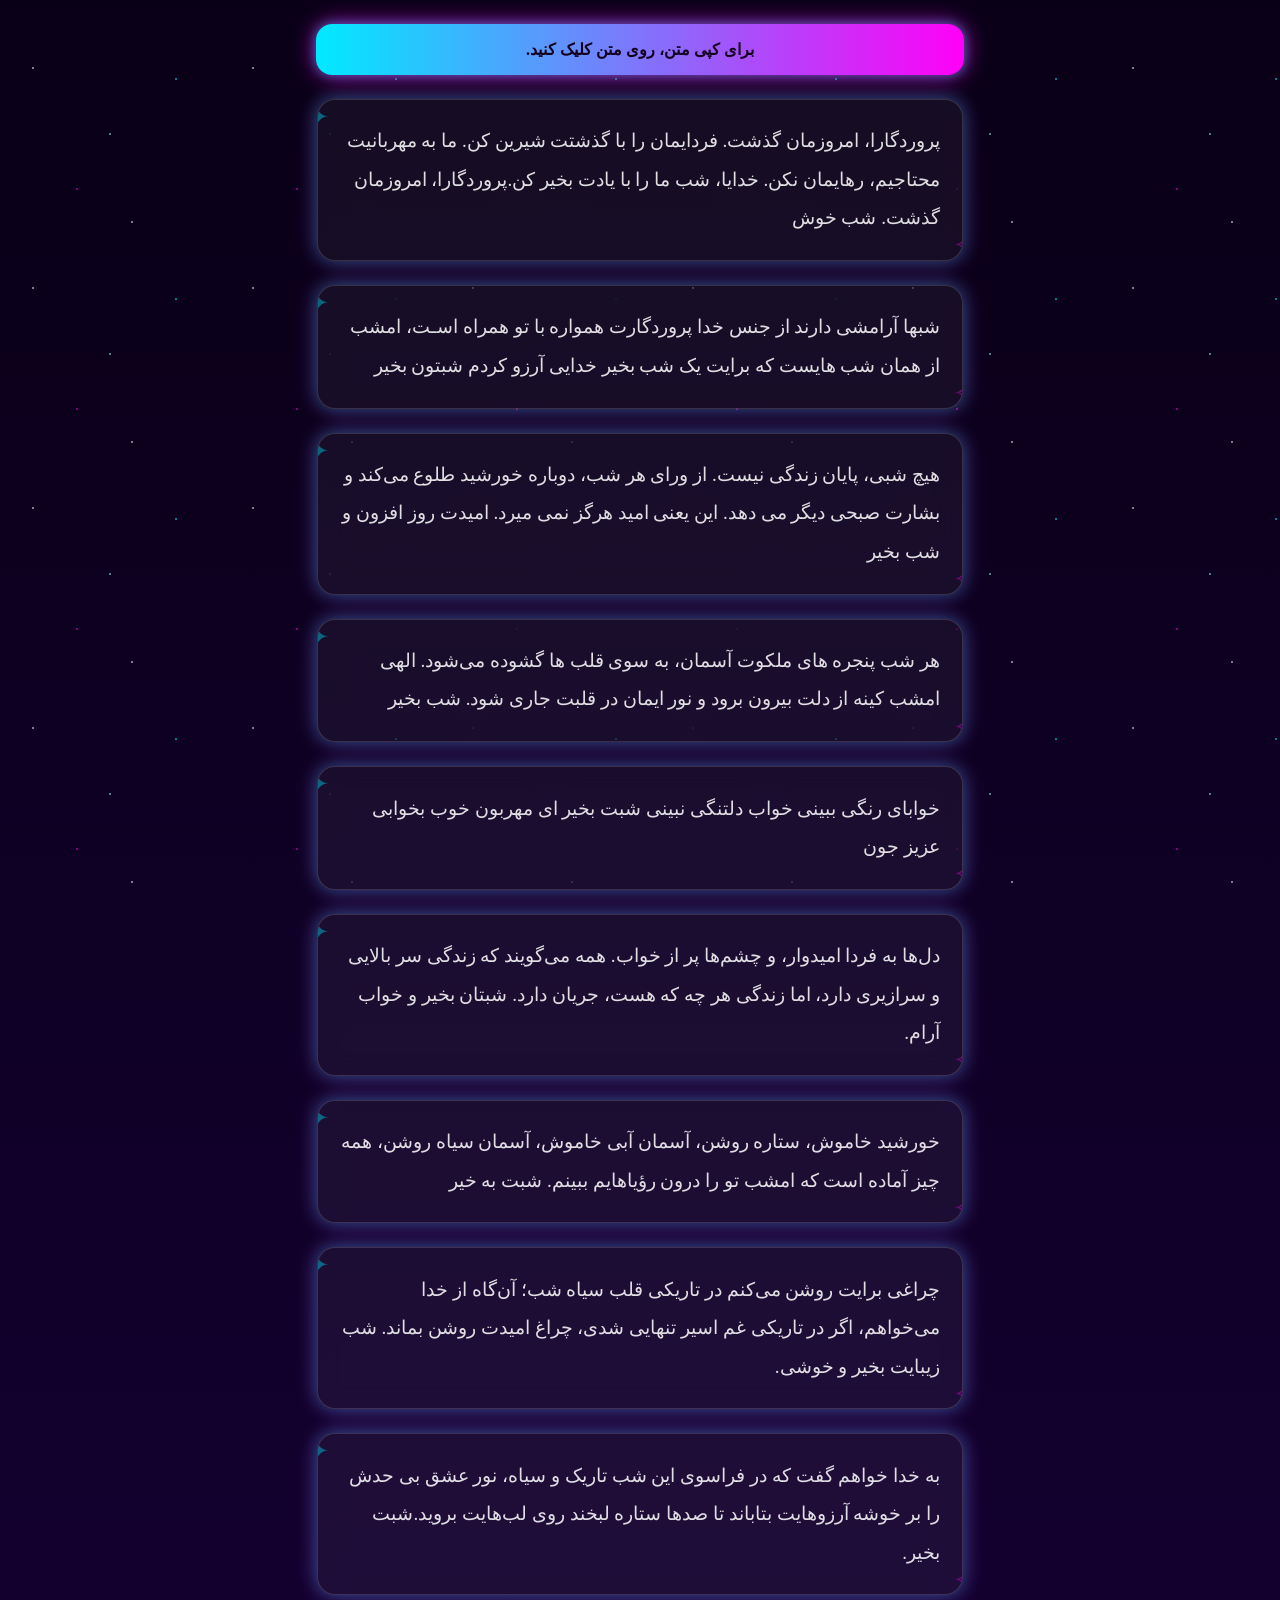
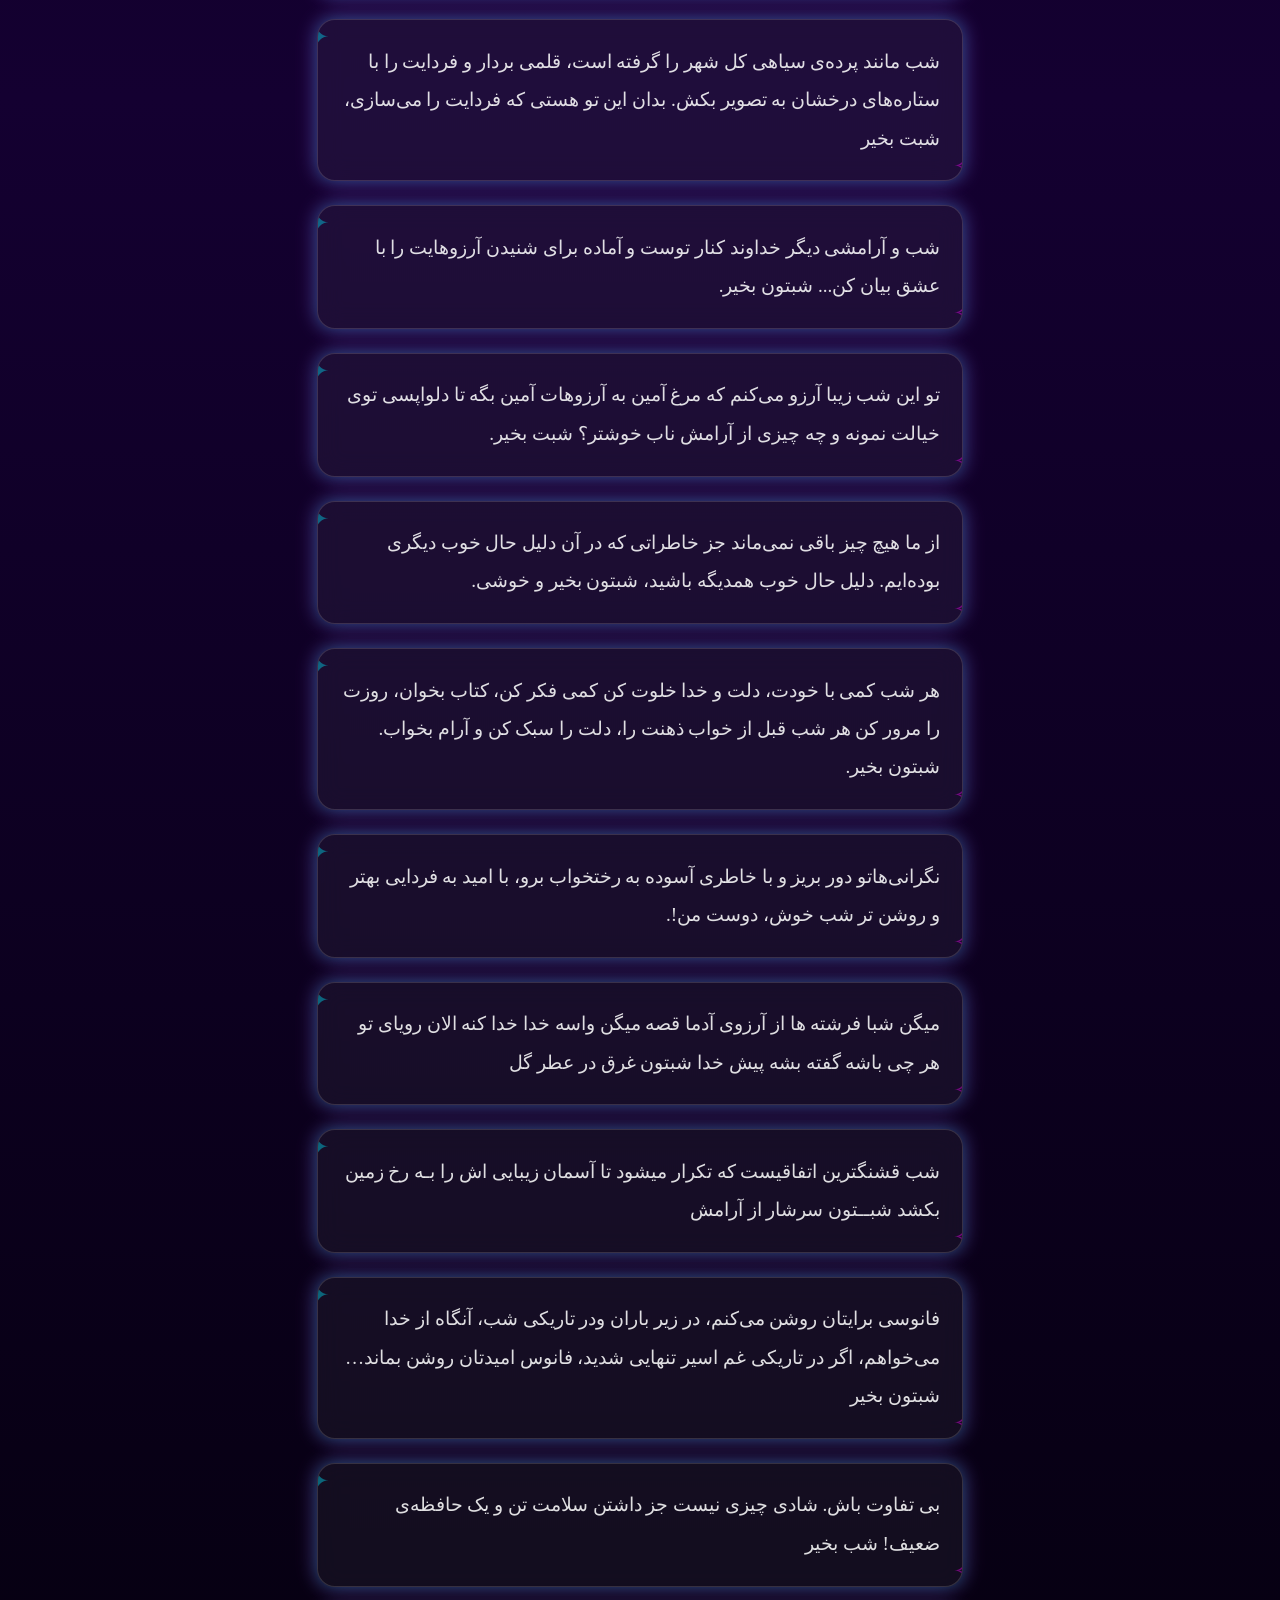
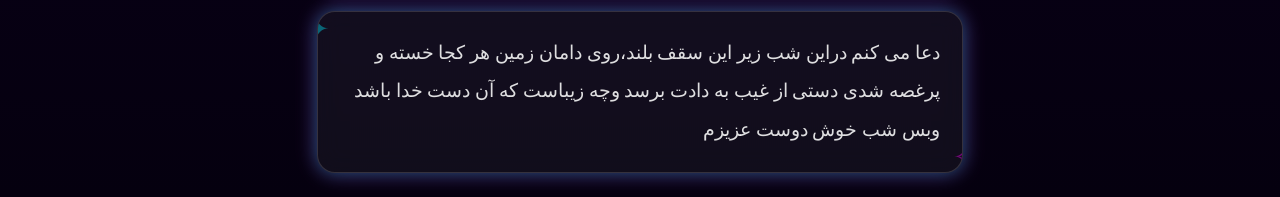
<file: public/texts.html>
<!DOCTYPE html>
<html dir="rtl" lang="fa">

<head>
  <meta charset="UTF-8">
  <title>متن شب بخیر | Night Melodies</title>
  <meta name="viewport" content="width=device-width, initial-scale=1.0, user-scalable=no">
  <meta name="title" content="متن شب بخیر">
  <meta name="description"
    content="مجموعه‌ای از متن‌های زیبای شب بخیر برای استوری، کپشن و ارسال به عزیزان. متن دلخواهت را انتخاب کن و با یک کلیک کپی کن.">
  <meta name="robots" content="index, follow, max-image-preview:large, max-snippet:-1, max-video-preview:-1">
  <meta name="theme-color" content="#6a00ff">
  <meta property="og:type" content="website">
  <meta property="og:url" content="https://good-night-database.robonamari.ir/texts">
  <meta property="og:title" content="متن شب بخیر">
  <meta property="og:description"
    content="مجموعه‌ای از متن‌های زیبای شب بخیر برای استوری، کپشن و ارسال به عزیزان. متن دلخواهت را انتخاب کن و با یک کلیک کپی کن.">
  <meta property="og:image" content="https://good-night-database.robonamari.ir/favicon.ico">
  <meta property="og:site_name" content="Night Melodies">
  <link rel="canonical" href="https://good-night-database.robonamari.ir/texts">
  <link rel="icon" href="https://good-night-database.robonamari.ir/favicon.ico" type="image/x-icon">
  <link rel="manifest" href="manifest.json">
  <link rel="stylesheet" href="assets/css/common.css">
  <style>
    .notice {
      background: linear-gradient(to right, #00eaff, #ff00f7);
      color: #12001f;
      padding: 1rem 1.5rem;
      font-weight: bold;
      font-size: 1rem;
      border-radius: 16px;
      margin: 1.5rem auto;
      max-width: 600px;
      text-align: center;
      box-shadow: 0 0 25px #ff00f7aa, 0 0 12px #00eaff99;
    }

    .card {
      margin: 1.5rem auto;
      padding: 1.4rem;
      font-size: 1.2rem;
      line-height: 2;
      max-width: 600px;
      cursor: pointer;
      color: #ffffffdd;
      overflow: hidden
    }

    .card:active {
      transform: scale(0.97)
    }

    .card::before {
      content: "✦";
      position: absolute;
      top: -15px;
      left: -15px;
      font-size: 2rem;
      color: #00eaff;
      opacity: 0.4;
      animation: pulseNeon 3s infinite ease-in-out
    }

    .card::after {
      content: "✧";
      position: absolute;
      bottom: -15px;
      right: -15px;
      font-size: 1.8rem;
      color: #ff00ff;
      opacity: 0.4;
      animation: pulseNeon 4s infinite ease-in-out
    }

    @keyframes pulseNeon {

      0%,
      100% {
        transform: scale(1);
        opacity: 0.4
      }

      50% {
        transform: scale(1.5);
        opacity: 1
      }
    }

    @media (max-width: 480px) {
      .notice {
        font-size: 0.95rem;
        padding: 0.7rem 1rem
      }

      .card {
        font-size: 1.05rem;
        padding: 1rem
      }
    }
  </style>
</head>

<body>
  <div class="container">
    <div class="notice">برای کپی متن، روی متن کلیک کنید.</div>
  </div>
  <script>
    const loadTexts = async () => {
      try {
        const response = await fetch("database.json");
        const {
          texts
        } = await response.json();
        const container = document.querySelector(".container");
        const fragment = document.createDocumentFragment();
        texts.forEach((text) => {
          const card = document.createElement("div");
          card.className = "card";
          card.textContent = text;
          card.onclick = () => navigator.clipboard.writeText(text).then(() => showNotification("متن کپی شد!")).catch(() => showNotification("کپی نشد!"));
          fragment.appendChild(card);
        });
        container.appendChild(fragment);
      } catch (error) {
        console.error(error);
        showNotification("خطا در بارگذاری متن‌ها");
      }
    };
    loadTexts();
  </script>
  <script src="assets/js/notification.js" defer></script>
</body>

</html>
</file>
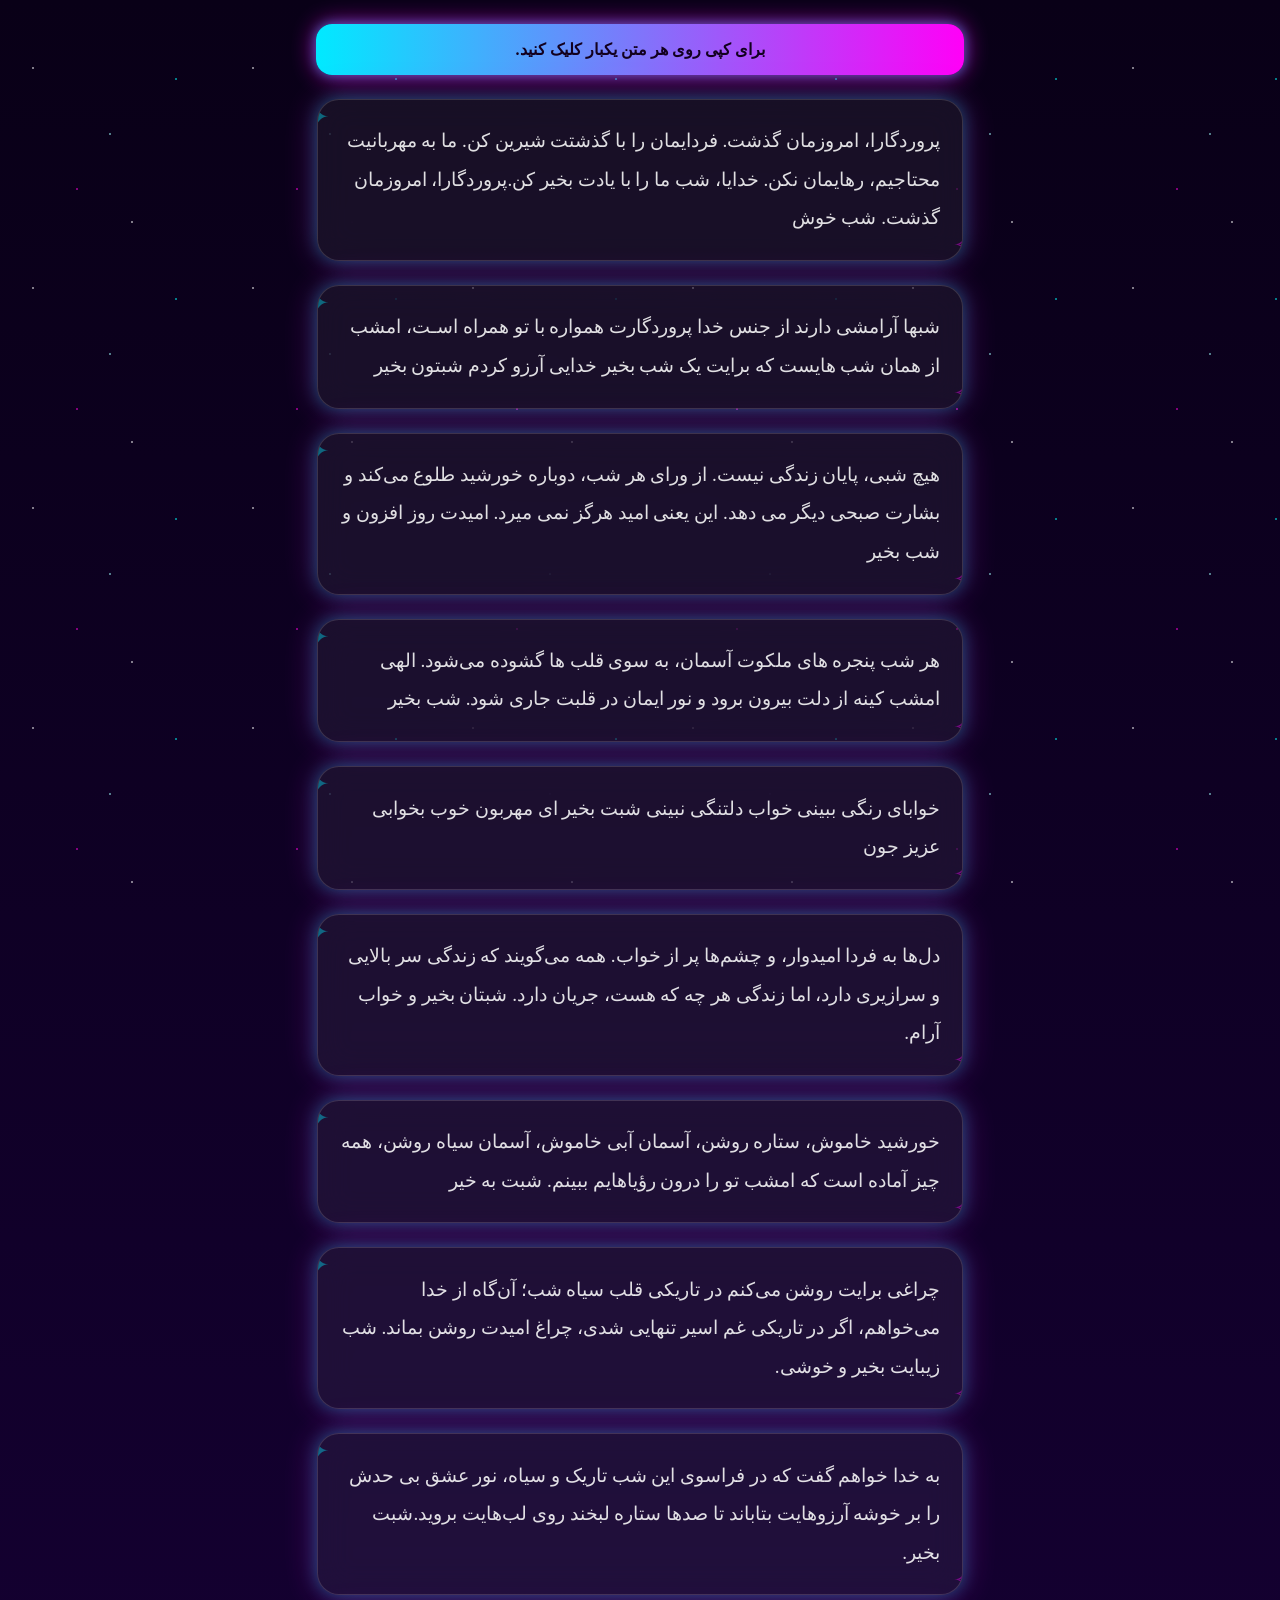
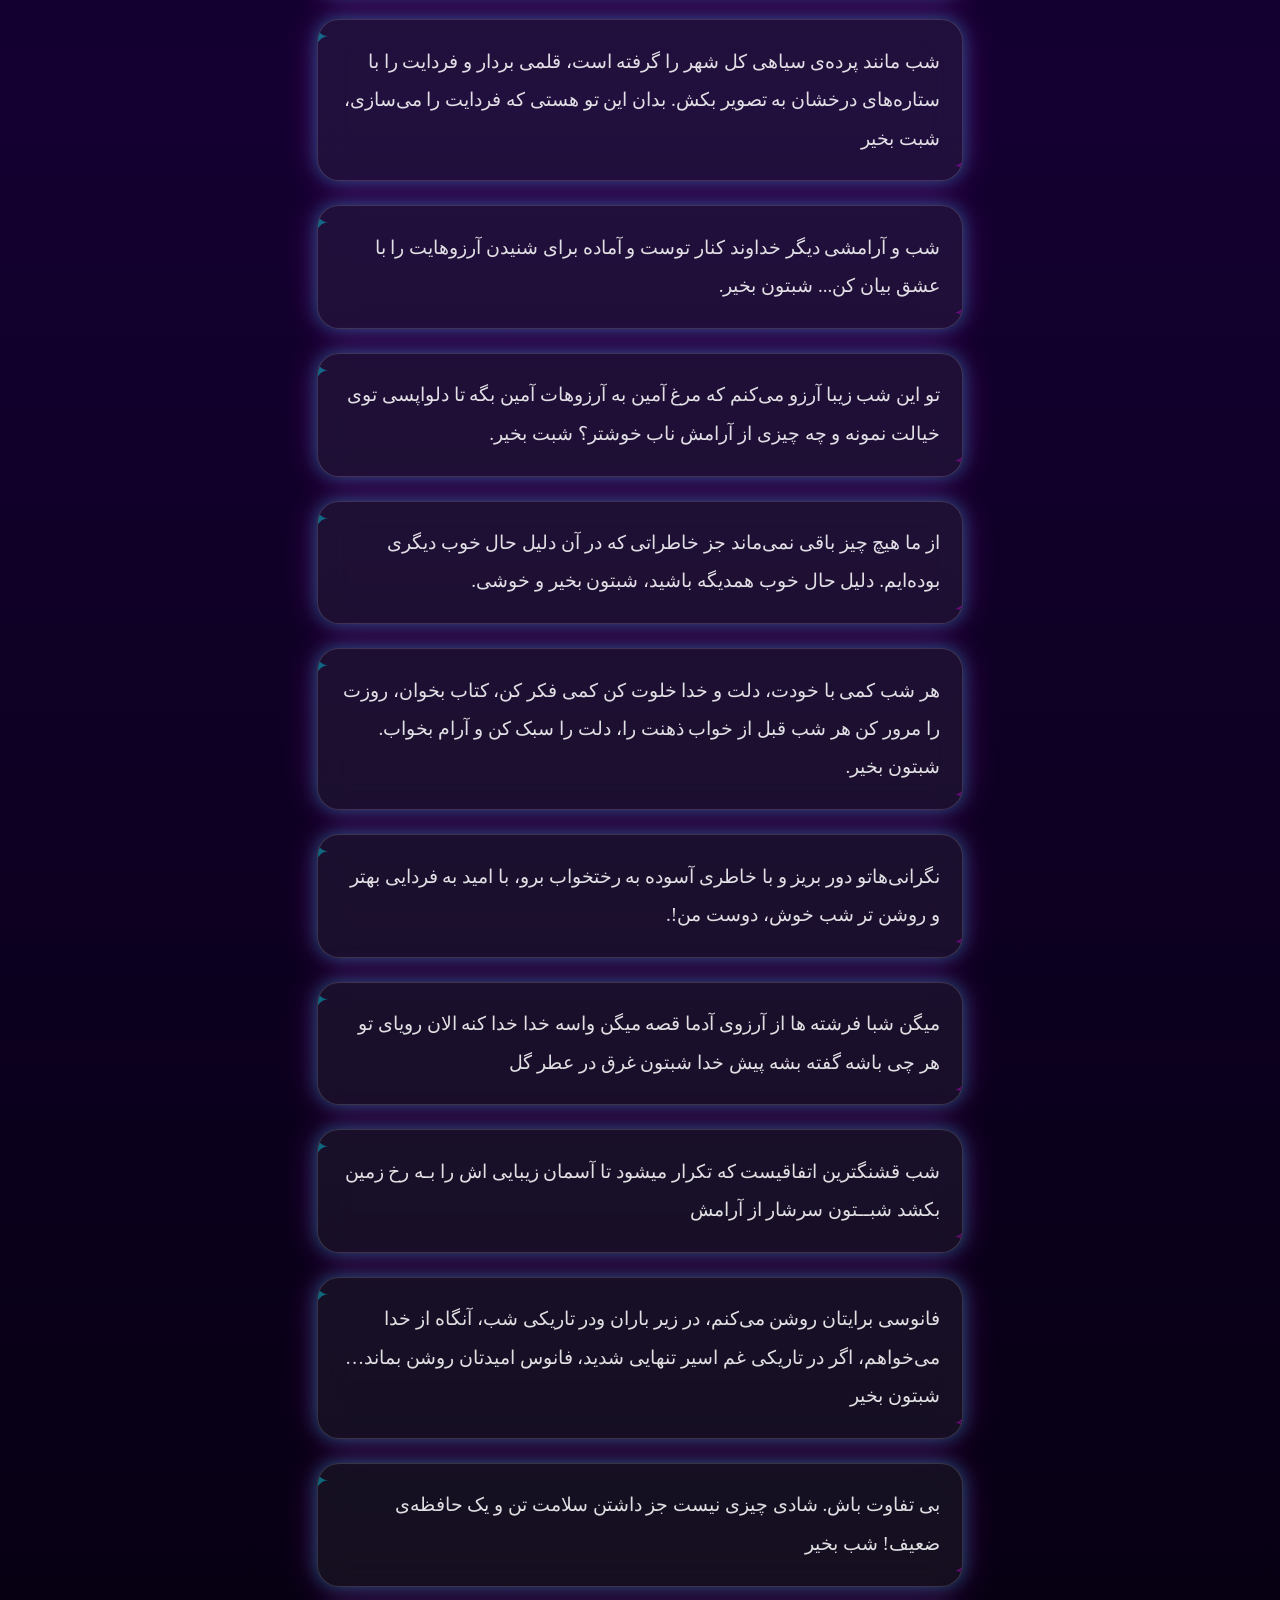
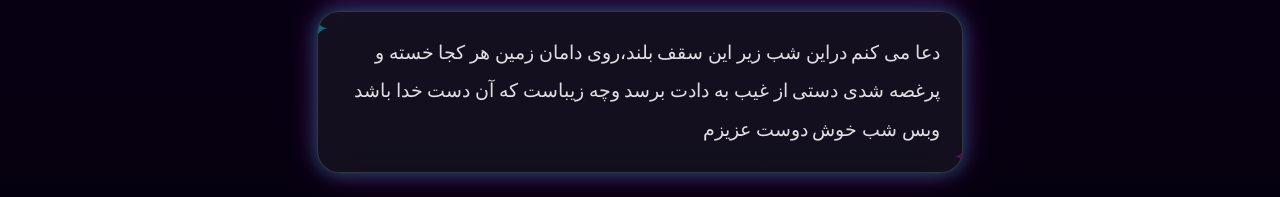
<file: public/app/texts.html>
<!DOCTYPE html>
<html dir="rtl" lang="fa">

<head>
  <meta charset="UTF-8">
  <title>متن‌های شبانه | night melodies</title>
  <meta name="viewport" content="width=device-width, initial-scale=1.0, user-scalable=no">
  <meta name="title" content="متن‌های شبانه | night melodies">
  <meta name="description" content="گلچین متن‌های شبانه‌ی خاص برای آرامش، کپشن، استوری و اشتراک‌گذاری. کپی با یک کلیک.">
  <meta name="keywords" content="night melodies, متن شب, استوری شبانه, کپشن احساسی, متن برای شب">
  <meta name="robots" content="index, follow, max-image-preview:large, max-snippet:-1, max-video-preview:-1">
  <meta name="theme-color" content="#6a00ff">
  <meta property="og:type" content="website">
  <meta property="og:url" content="https://good-night-database.robonamari.com/app/texts">
  <meta property="og:title" content="متن‌های شبانه | night melodies">
  <meta property="og:description"
    content="گلچین متن‌های شبانه‌ی خاص برای آرامش، کپشن، استوری و اشتراک‌گذاری. کپی با یک کلیک.">
  <meta property="og:image" content="https://good-night-database.robonamari.com/favicon.ico">
  <meta property="og:site_name" content="night melodies">
  <link rel="canonical" href="https://good-night-database.robonamari.com/app/texts">
  <link rel="icon" href="https://good-night-database.robonamari.com/favicon.ico" type="image/x-icon">
  <link rel="manifest" href="/manifest.json">
  <style>
    body {
      margin: 0;
      padding: 0;
      background: linear-gradient(180deg, #090017 0%, #140031 50%, #05000f 100%);
      font-family: Shabnam;
      color: #e0e0ff;
      overflow-x: hidden;
      min-height: 100vh;
      position: relative;
      user-select: none
    }

    body::before {
      content: "";
      position: fixed;
      width: 100%;
      height: 100%;
      background-image:
        radial-gradient(1px 1px at 15% 20%, #ffffff 70%, transparent),
        radial-gradient(1px 1px at 80% 25%, #00ffff 70%, transparent),
        radial-gradient(1px 1px at 35% 75%, #ff00e1 70%, transparent),
        radial-gradient(1px 1px at 60% 90%, #ffffff 70%, transparent),
        radial-gradient(1px 1px at 50% 50%, #9effff 70%, transparent);
      background-repeat: repeat;
      background-size: 220px 220px;
      animation: cyberTwinkle 12s infinite linear;
      z-index: -1;
      opacity: 0.5
    }

    .notice {
      background: linear-gradient(to right, #00eaff, #ff00f7);
      color: #12001f;
      padding: 1rem 1.5rem;
      font-weight: bold;
      font-size: 1rem;
      border-radius: 16px;
      margin: 1.5rem auto;
      max-width: 600px;
      text-align: center;
      box-shadow: 0 0 25px #ff00f7aa, 0 0 12px #00eaff99
    }

    .card {
      background: rgba(255, 255, 255, 0.06);
      backdrop-filter: blur(16px);
      border: 1px solid rgba(255, 255, 255, 0.15);
      margin: 1.5rem auto;
      padding: 1.4rem;
      font-size: 1.2rem;
      line-height: 2;
      max-width: 600px;
      border-radius: 22px;
      box-shadow: 0 0 18px #00ffff55, 0 0 35px #ff00ff44;
      cursor: pointer;
      transition: transform 0.25s ease, box-shadow 0.3s ease;
      color: #ffffffdd;
      position: relative;
      overflow: hidden
    }

    .card:hover {
      transform: scale(1.04);
      box-shadow: 0 0 40px #00ffffaa, 0 0 50px #ff00ffaa
    }

    .card:active {
      transform: scale(0.97)
    }

    .card::before {
      content: "✦";
      position: absolute;
      top: -15px;
      left: -15px;
      font-size: 2rem;
      color: #00eaff;
      opacity: 0.4;
      animation: pulseNeon 3s infinite ease-in-out
    }

    .card::after {
      content: "✧";
      position: absolute;
      bottom: -15px;
      right: -15px;
      font-size: 1.8rem;
      color: #ff00ff;
      opacity: 0.4;
      animation: pulseNeon 4s infinite ease-in-out
    }

    @keyframes cyberTwinkle {

      0%,
      100% {
        opacity: 0.6
      }

      50% {
        opacity: 0.2
      }
    }

    @keyframes pulseNeon {

      0%,
      100% {
        transform: scale(1);
        opacity: 0.4
      }

      50% {
        transform: scale(1.5);
        opacity: 1
      }
    }

    @media (max-width: 480px) {
      .notice {
        font-size: 0.95rem;
        padding: 0.7rem 1rem
      }

      .card {
        font-size: 1.05rem;
        padding: 1rem
      }
    }
  </style>
</head>

<body>
  <div class="container">
    <div class="notice">برای کپی روی هر متن یکبار کلیک کنید.</div>
  </div>
  <script>
    const isAndroid = /Android/i.test(navigator.userAgent);
    const showMessage = async (msg) => {
      if (isAndroid) return;
      if (Notification.permission === "default") {
        const permission = await Notification.requestPermission();
        if (permission !== "granted") return
      }
      if (Notification.permission === "granted") {
        const notif = new Notification(msg);
        setTimeout(() => notif.close(), 3000)
      }
    };
    const copyText = async (text) => {
      try {
        await navigator.clipboard.writeText(text);
        showMessage("متن کپی شد!")
      } catch {
        showMessage("کپی نشد!")
      }
    };
    const loadTexts = async () => {
      try {
        const res = await fetch("../../database.json");
        const data = await res.json();
        const container = document.querySelector(".container");
        data.texts.forEach((text) => {
          const card = document.createElement("div");
          card.className = "card";
          card.textContent = text;
          card.addEventListener("click", () => copyText(text), {
            passive: true
          });
          container.appendChild(card)
        })
      } catch (e) {
        console.error(e);
        showMessage("خطا در بارگذاری متن‌ها")
      }
    };
    document.addEventListener("DOMContentLoaded", loadTexts);
  </script>
</body>

</html>
</file>
<file: public/assets/css/common.css>
body {
  margin: 0;
  padding: 0;
  background: linear-gradient(180deg, #090017 0%, #140031 50%, #05000f 100%);
  font-family: Shabnam;
  color: #e0e0ff;
  overflow-x: hidden;
  min-height: 100vh;
  position: relative;
  user-select: none;
}

body::before {
  content: "";
  position: fixed;
  width: 100%;
  height: 100%;
  background-image: radial-gradient(1px 1px at 15% 20%,
      #ffffff 70%,
      transparent),
    radial-gradient(1px 1px at 80% 25%, #00ffff 70%, transparent),
    radial-gradient(1px 1px at 35% 75%, #ff00e1 70%, transparent),
    radial-gradient(1px 1px at 60% 90%, #ffffff 70%, transparent),
    radial-gradient(1px 1px at 50% 50%, #9effff 70%, transparent);
  background-repeat: repeat;
  background-size: 220px 220px;
  animation: cyberTwinkle 12s infinite linear;
  z-index: -1;
  opacity: 0.5;
}

@keyframes cyberTwinkle {

  0%,
  100% {
    opacity: 0.6;
  }

  50% {
    opacity: 0.2;
  }
}

.menu a,
.gif-card,
.card {
  background: rgba(255, 255, 255, 0.05);
  backdrop-filter: blur(12px);
  border: 1px solid rgba(255, 255, 255, 0.15);
  border-radius: 18px;
  box-shadow: 0 0 18px #00ffff55, 0 0 25px #ff00ff44;
  transition: transform 0.25s ease, box-shadow 0.3s ease;
  position: relative;
}

.menu a:hover,
.gif-card:hover,
.card:hover {
  transform: scale(1.04);
  box-shadow: 0 0 35px #00ffffaa, 0 0 40px #ff00ffaa;
}
</file>
